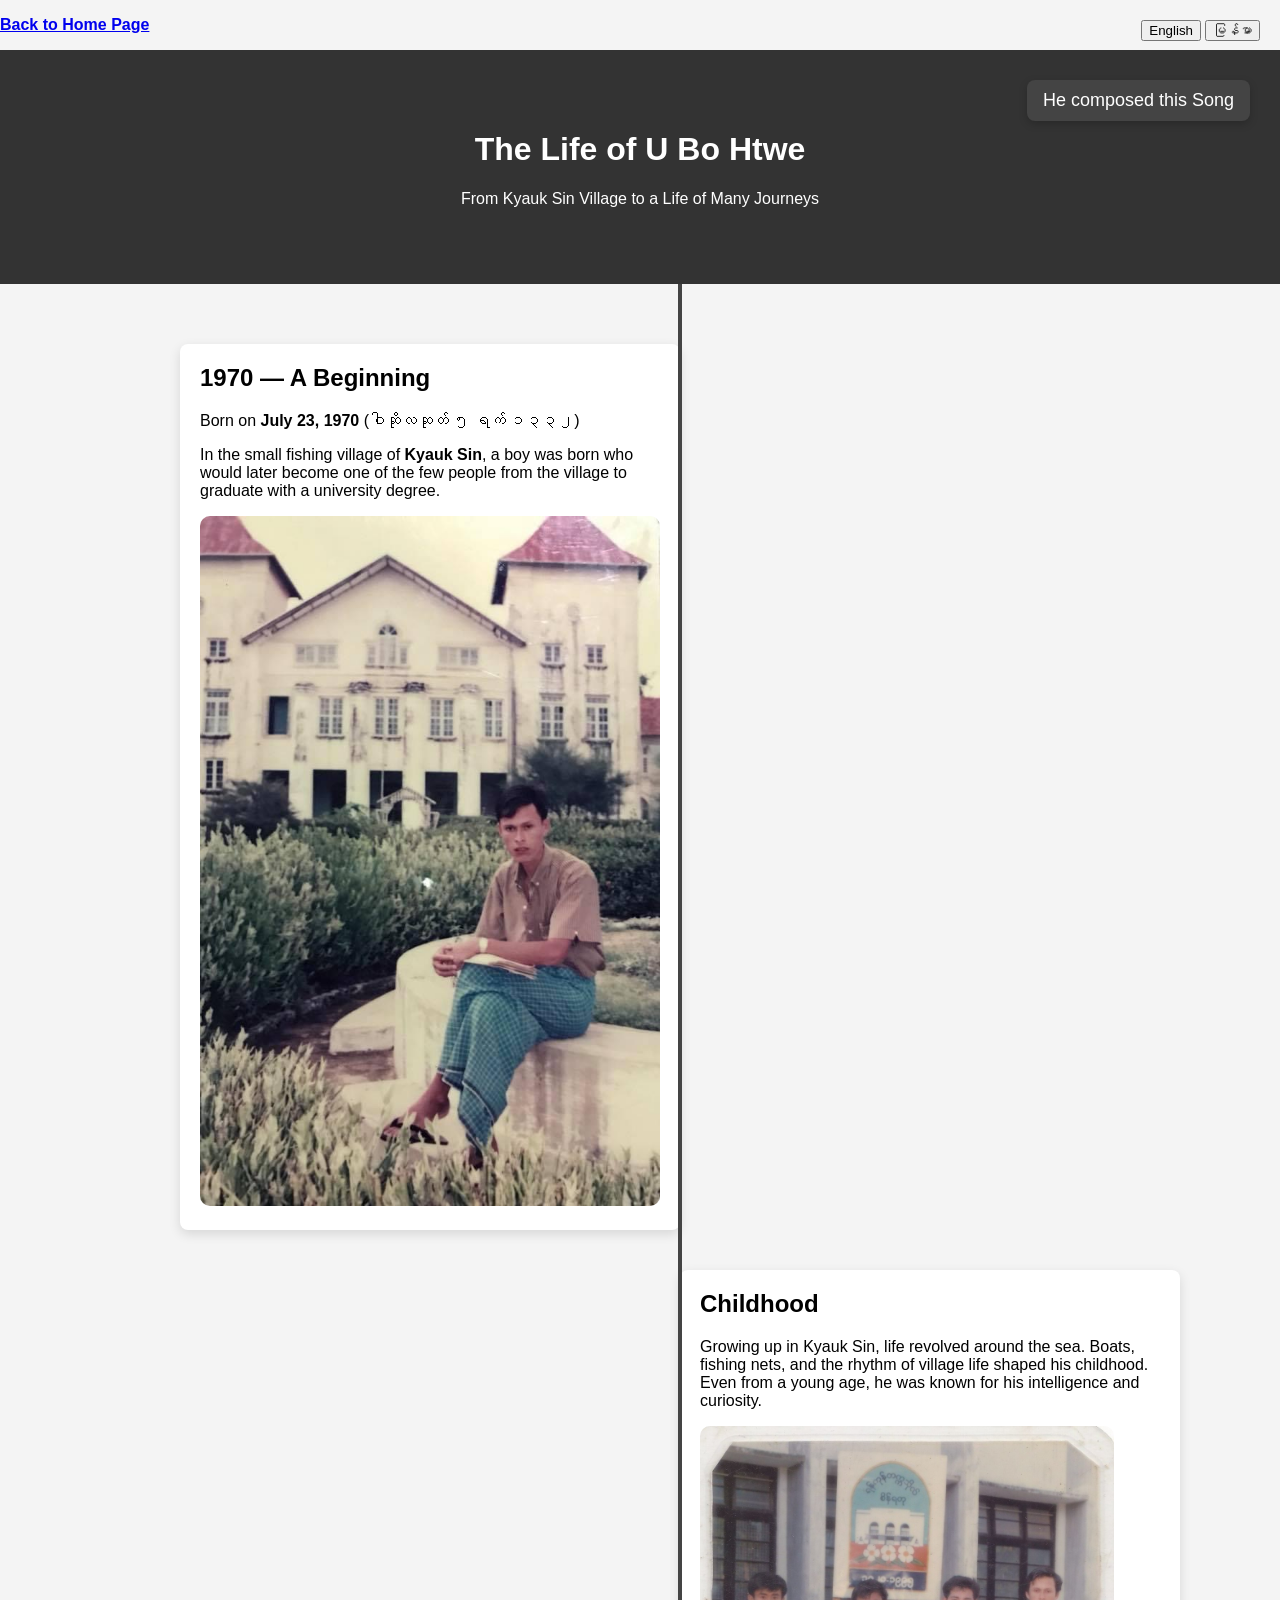
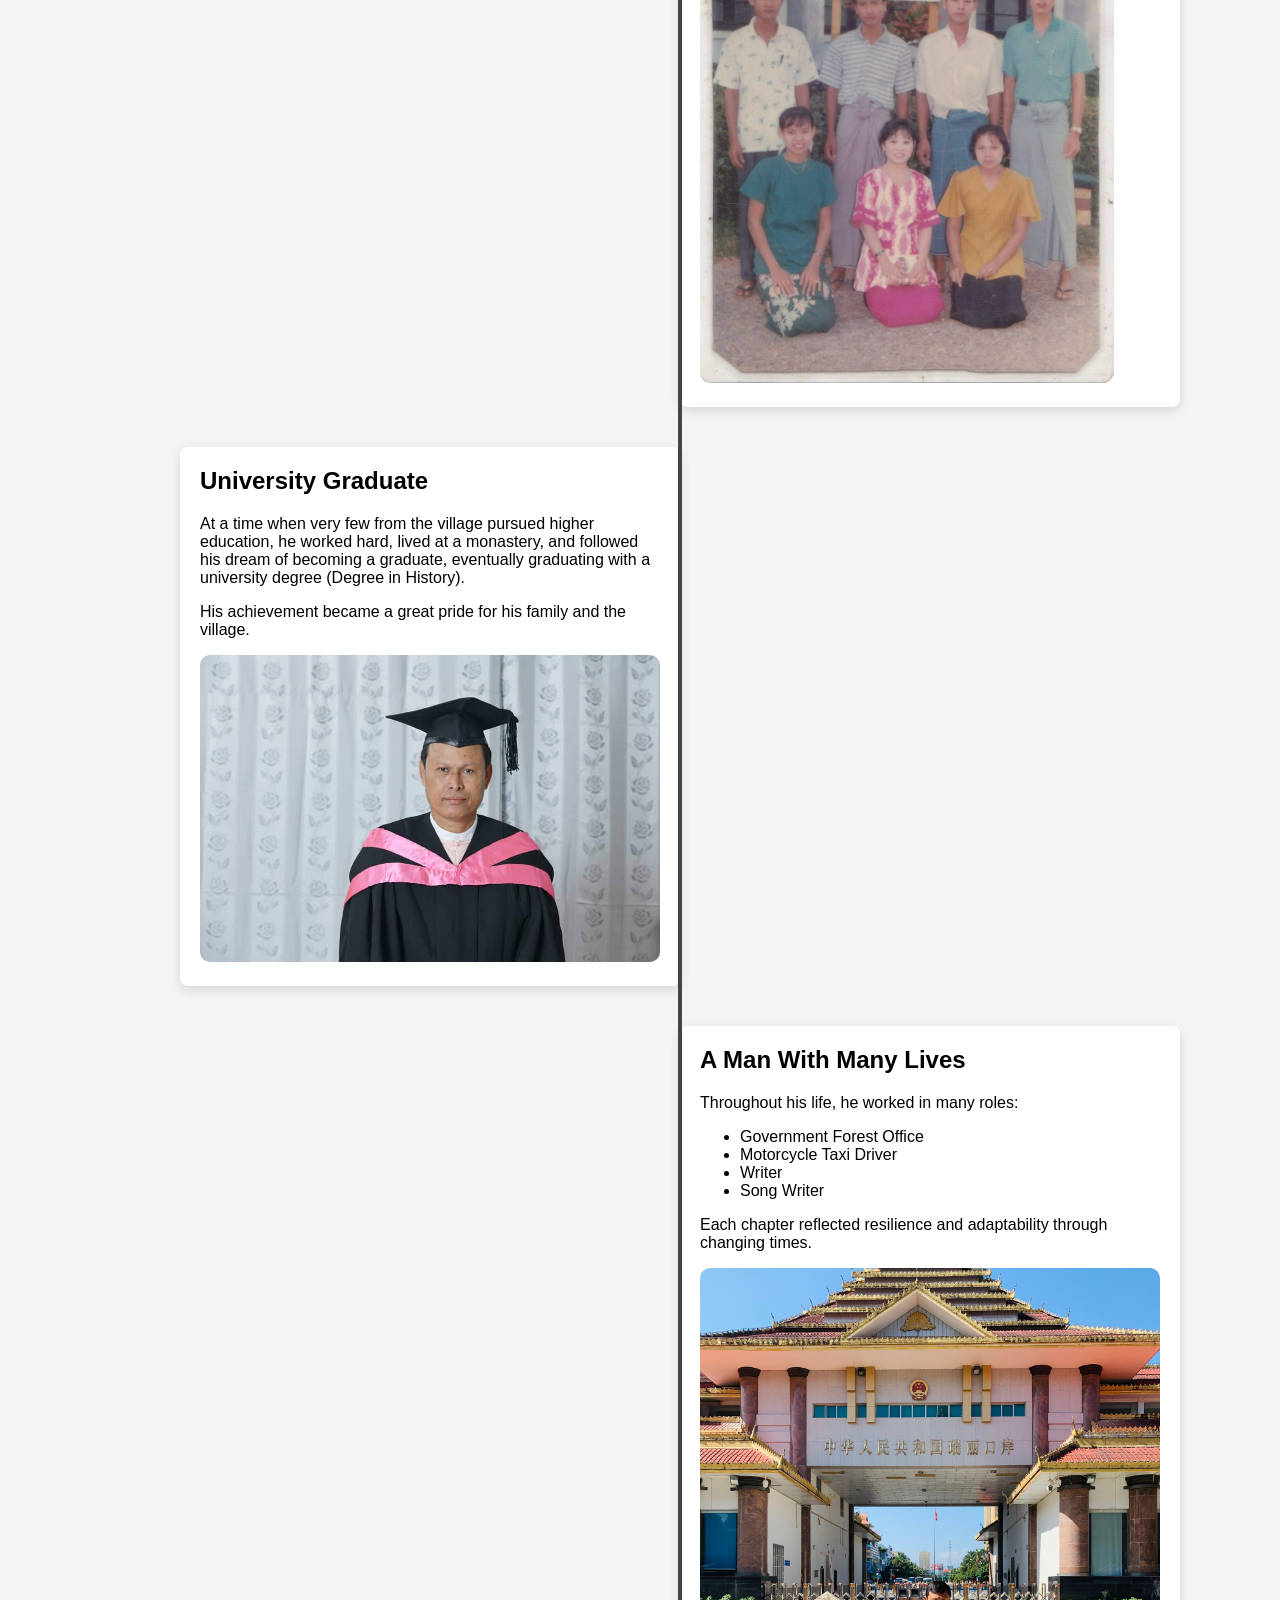
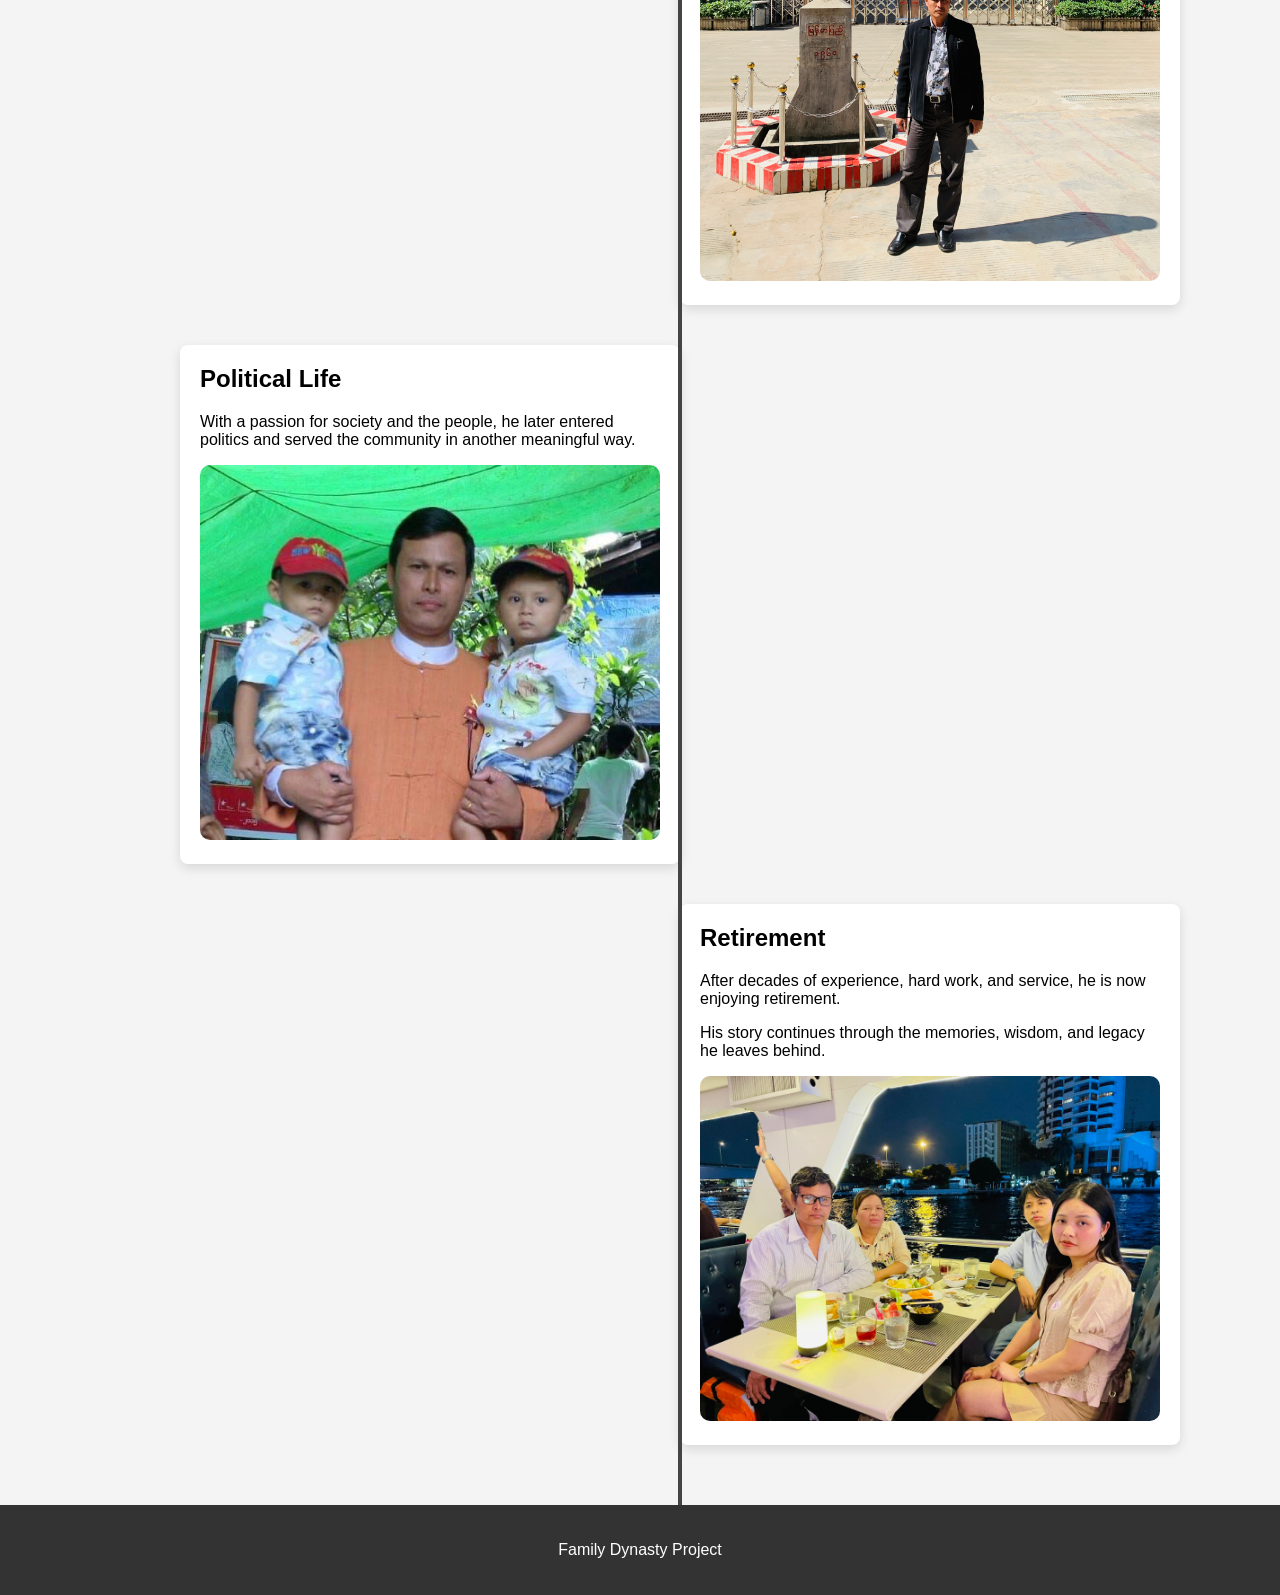
<file: father.html>
<!DOCTYPE html>
<html lang="en">
<head>
    <meta charset="UTF-8">
    <meta name="viewport" content="width=device-width, initial-scale=1.0">
    <title>U Bo Htwe | Life Timeline</title>
    <link rel="stylesheet" href="father.css">
</head>

<body>

<div style="position:fixed; top:20px; right:20px; z-index:1000;">
    <button onclick="setLang('en')">English</button>
    <button onclick="setLang('my')">မြန်မာ</button>
</div>

<p style="display: block;"><b><a href="index.html">Back to Home Page</a></b></p>

<header class="hero">
    <h1>
        <span class="en">The Life of U Bo Htwe</span>
        <span class="my">ဦးဘိုထွေး၏ ဘဝဇာတ်ကြောင်း</span>
    </h1>
    <p>
        <span class="en">From Kyauk Sin Village to a Life of Many Journeys</span>
        <span class="my">ကျောက်ဆင်ရွာမှ စတင်ပြီး ဘဝခရီးများစွာကို ဖြတ်သန်းခဲ့သောသူ</span>
    </p>
</header>

<button id="musicBtn" onclick="toggleMusic()">
    <span class="en">He composed this Song</span>
    <span class="my">ဤသီချင်းကို သူကိုယ်တိုင် ရေးစပ်ခဲ့သည်</span>
</button>

<audio id="bgMusic" loop>
    <source src="Music/Kha Yaung Lan Moh.mp3" type="audio/mpeg">
</audio>

<section class="timeline">

    <div class="container left">
        <div class="content">
            <h2>
                <span class="en">1970 — A Beginning</span>
                <span class="my">၁၉၇၀ — အစပြုခြင်း</span>
            </h2>
            <p>
                <span class="en">Born on <b>July 23, 1970</b> (ဝါဆိုလဆုတ် ၅ ရက် ၁၃၃၂)</span>
                <span class="my">မွေးသက္ကရာဇ် - <b>၁၉၇၀ ခုနှစ်၊ ဇူလိုင်လ ၂၃ ရက်</b> (ဝါဆိုလဆုတ် ၅ ရက် ၁၃၃၂)</span>
            </p>
            <p>
                <span class="en">In the small fishing village of <b>Kyauk Sin</b>, a boy was born who would later become one of the few people from the village to graduate with a university degree.</span>
                <span class="my"><b>ကျောက်ဆင်</b> ဆိုတဲ့ တံငါရွာလေးမှာ မွေးဖွားခဲ့တဲ့ ဒီကလေးငယ်ဟာ နောင်တစ်ချိန်မှာတော့ တစ်ရွာလုံးမှာ လက်ချိုးရေတွက်လို့ရတဲ့ ဘွဲ့ရပညာတတ်တစ်ယောက် ဖြစ်လာခဲ့ပါတယ်။</span>
            </p>
            <img src="Pics/IMG_2730.JPG" alt="U Bo Htwe as a child" style="width: 100%; height: auto; border-radius: 10px;">
        </div>
    </div>

    <div class="container right">
        <div class="content">
            <h2>
                <span class="en">Childhood</span>
                <span class="my">ကလေးဘဝ</span>
            </h2>
            <p>
                <span class="en">Growing up in Kyauk Sin, life revolved around the sea. Boats, fishing nets, and the rhythm of village life shaped his childhood. Even from a young age, he was known for his intelligence and curiosity.</span>
                <span class="my">ကျောက်ဆင်ရွာမှာ ကြီးပြင်းခဲ့ရတဲ့ သူ့ရဲ့ကလေးဘဝဟာ ပင်လယ်ပြင်၊ လှေတွေ၊ ပိုက်ကွန်တွေနဲ့ ကျေးလက်ရွာရဲ့ အငွေ့အသက်တွေကြားမှာပဲ ပုံဖော်ခဲ့တာပါ။ ငယ်စဉ်ကတည်းက သူဟာ ဉာဏ်ရည်ထက်မြက်ပြီး စူးစမ်းလိုစိတ်ရှိသူအဖြစ် လူသိများခဲ့ပါတယ်။</span>
            </p>
            <img src="Pics/IMG_0004.jpg" alt="U Bo Htwe as a child" style="width: 90%; height: auto; border-radius: 10px;">
        </div>
    </div>

    <div class="container left">
        <div class="content">
            <h2>
                <span class="en">University Graduate</span>
                <span class="my">တက္ကသိုလ်ဘွဲ့ရတစ်ဦး</span>
            </h2>
            <p>
                <span class="en">At a time when very few from the village pursued higher education, he worked hard, lived at a monastery, and followed his dream of becoming a graduate, eventually graduating with a university degree (Degree in History).</span>
                <span class="my">အဆင့်မြင့်ပညာသင်ကြားဖို့ ခဲယဉ်းတဲ့ခေတ်ကာလမှာ သူဟာ ဘုန်းတော်ကြီးကျောင်းမှာ နေထိုင်ရင်း ကြိုးစားအားထုတ်ခဲ့ပါတယ်။ နောက်ဆုံးမှာတော့ သူဖြစ်ချင်တဲ့ အိပ်မက်အတိုင်း သမိုင်းအထူးပြုဖြင့် တက္ကသိုလ်ဘွဲ့ကို ရရှိခဲ့ပါတယ်။</span>
            </p>
            <p>
                <span class="en">His achievement became a great pride for his family and the village.</span>
                <span class="my">ဒီအောင်မြင်မှုဟာ သူ့မိသားစုအတွက်သာမက တစ်ရွာလုံးအတွက်ပါ ဂုဏ်ယူစရာ မှတ်တိုင်တစ်ခု ဖြစ်ခဲ့ရပါတယ်။</span>
            </p>
            <img src="Pics/IMG_8069.JPG" alt="U Bo Htwe with his university degree" style="width: 100%; height: auto; border-radius: 10px;">
        </div>
    </div>

    <div class="container right">
        <div class="content">
            <h2>
                <span class="en">A Man With Many Lives</span>
                <span class="my">ဘဝပေါင်းများစွာကို ပိုင်ဆိုင်သူ</span>
            </h2>
            <p>
                <span class="en">Throughout his life, he worked in many roles:</span>
                <span class="my">သူ့ဘဝတစ်လျှောက်မှာ မတူညီတဲ့ လုပ်ငန်းခွင်နယ်ပယ်များစွာမှာ တာဝန်ထမ်းဆောင်ခဲ့ပါတယ် -</span>
            </p>
            <ul>
                <li><span class="en">Government Forest Office</span><span class="my">သစ်တောဦးစီးဌာန ဝန်ထမ်း</span></li>
                <li><span class="en">Motorcycle Taxi Driver</span><span class="my">ကယ်ရီမောင်းသူ</span></li>
                <li><span class="en">Writer</span><span class="my">စာရေးဆရာ</span></li>
                <li><span class="en">Song Writer</span><span class="my">တေးရေးဆရာ</span></li>
            </ul>
            <p>
                <span class="en">Each chapter reflected resilience and adaptability through changing times.</span>
                <span class="my">ဘဝရဲ့ အခန်းကဏ္ဍတိုင်းဟာ ပြောင်းလဲလာတဲ့ ခေတ်စနစ်တွေကြားမှာ ကြံ့ကြံ့ခံနိုင်မှုနဲ့ လိုက်လျောညီထွေရှိမှုတွေကို ထင်ဟပ်စေပါတယ်။</span>
            </p>
            <img src="Pics/IMG_6443.jpg" alt="U Bo Htwe in his later years" style="width: 100%; height: auto; border-radius: 10px;">
        </div>
    </div>

    <div class="container left">
        <div class="content">
            <h2>
                <span class="en">Political Life</span>
                <span class="my">နိုင်ငံရေးဘဝ</span>
            </h2>
            <p>
                <span class="en">With a passion for society and the people, he later entered politics and served the community in another meaningful way.</span>
                <span class="my">လူ့အဖွဲ့အစည်းနဲ့ ပြည်သူလူထုအပေါ် ထားရှိတဲ့ စေတနာကြောင့် နောက်ပိုင်းမှာ နိုင်ငံရေးလောကထဲကို ဝင်ရောက်ခဲ့ပြီး မိမိရပ်ရွာနဲ့ ပတ်ဝန်းကျင်အတွက် အဓိပ္ပာယ်ရှိတဲ့ ဝန်ဆောင်မှုတွေကို ပေးဆပ်ခဲ့ပါတယ်။</span>
            </p>
            <img src="Pics/IMG_2747.JPG" alt="U Bo Htwe in politics" style="width: 100%; height: auto; border-radius: 10px;">
        </div>
    </div>

    <div class="container right">
        <div class="content">
            <h2>
                <span class="en">Retirement</span>
                <span class="my">အနားယူချိန်</span>
            </h2>
            <p>
                <span class="en">After decades of experience, hard work, and service, he is now enjoying retirement.</span>
                <span class="my">ဆယ်စုနှစ်များစွာ အတွေ့အကြုံတွေ၊ ကြိုးစားမှုတွေနဲ့ ပေးဆပ်မှုတွေပြီးနောက်မှာတော့ အခုအခါမှာ အေးအေးချမ်းချမ်း အနားယူနေပြီ ဖြစ်ပါတယ်။</span>
            </p>
            <p>
                <span class="en">His story continues through the memories, wisdom, and legacy he leaves behind.</span>
                <span class="my">သူ့ရဲ့ ဘဝဇာတ်ကြောင်းဟာ သူချန်ရစ်ခဲ့တဲ့ အမှတ်တရတွေ၊ အသိပညာဗဟုသုတတွေနဲ့ အမွေအနှစ်တွေကတစ်ဆင့် ဆက်လက်ရှင်သန်နေဦးမှာပါ။</span>
            </p>
            <img src="Pics/1f38b6c74c8e0b0c4ea67178cab47a54.jpeg" alt="U Bo Htwe in retirement" style="width: 100%; height: auto; border-radius: 10px;">
        </div>
    </div>

</section>

<footer>
    <p>Family Dynasty Project</p>
</footer>

<script>
    let music = document.getElementById("bgMusic");
    let btn = document.getElementById("musicBtn");

    function toggleMusic() {
        if (music.paused) {
            music.play();
            btn.innerHTML = "🔇 Stop Music";
        } else {
            music.pause();
            btn.innerHTML = "🎵 Play Music";
        }
    }

    function setLang(lang) {
        const en = document.querySelectorAll(".en");
        const my = document.querySelectorAll(".my");

        if (lang === "my") {
            en.forEach(e => e.style.display = "none");
            my.forEach(e => e.style.display = "inline");
        } else {
            en.forEach(e => e.style.display = "inline");
            my.forEach(e => e.style.display = "none");
        }
    }

    // Set default language
    setLang("en");

    const timelineItems = document.querySelectorAll(".container");
    const observer = new IntersectionObserver((entries) => {
        entries.forEach(entry => {
            if (entry.isIntersecting) {
                entry.target.classList.add("show");
            }
        });
    }, { threshold: 0.2 });

    timelineItems.forEach(item => {
        observer.observe(item);
    });
</script>

</body>
</html>
</file>
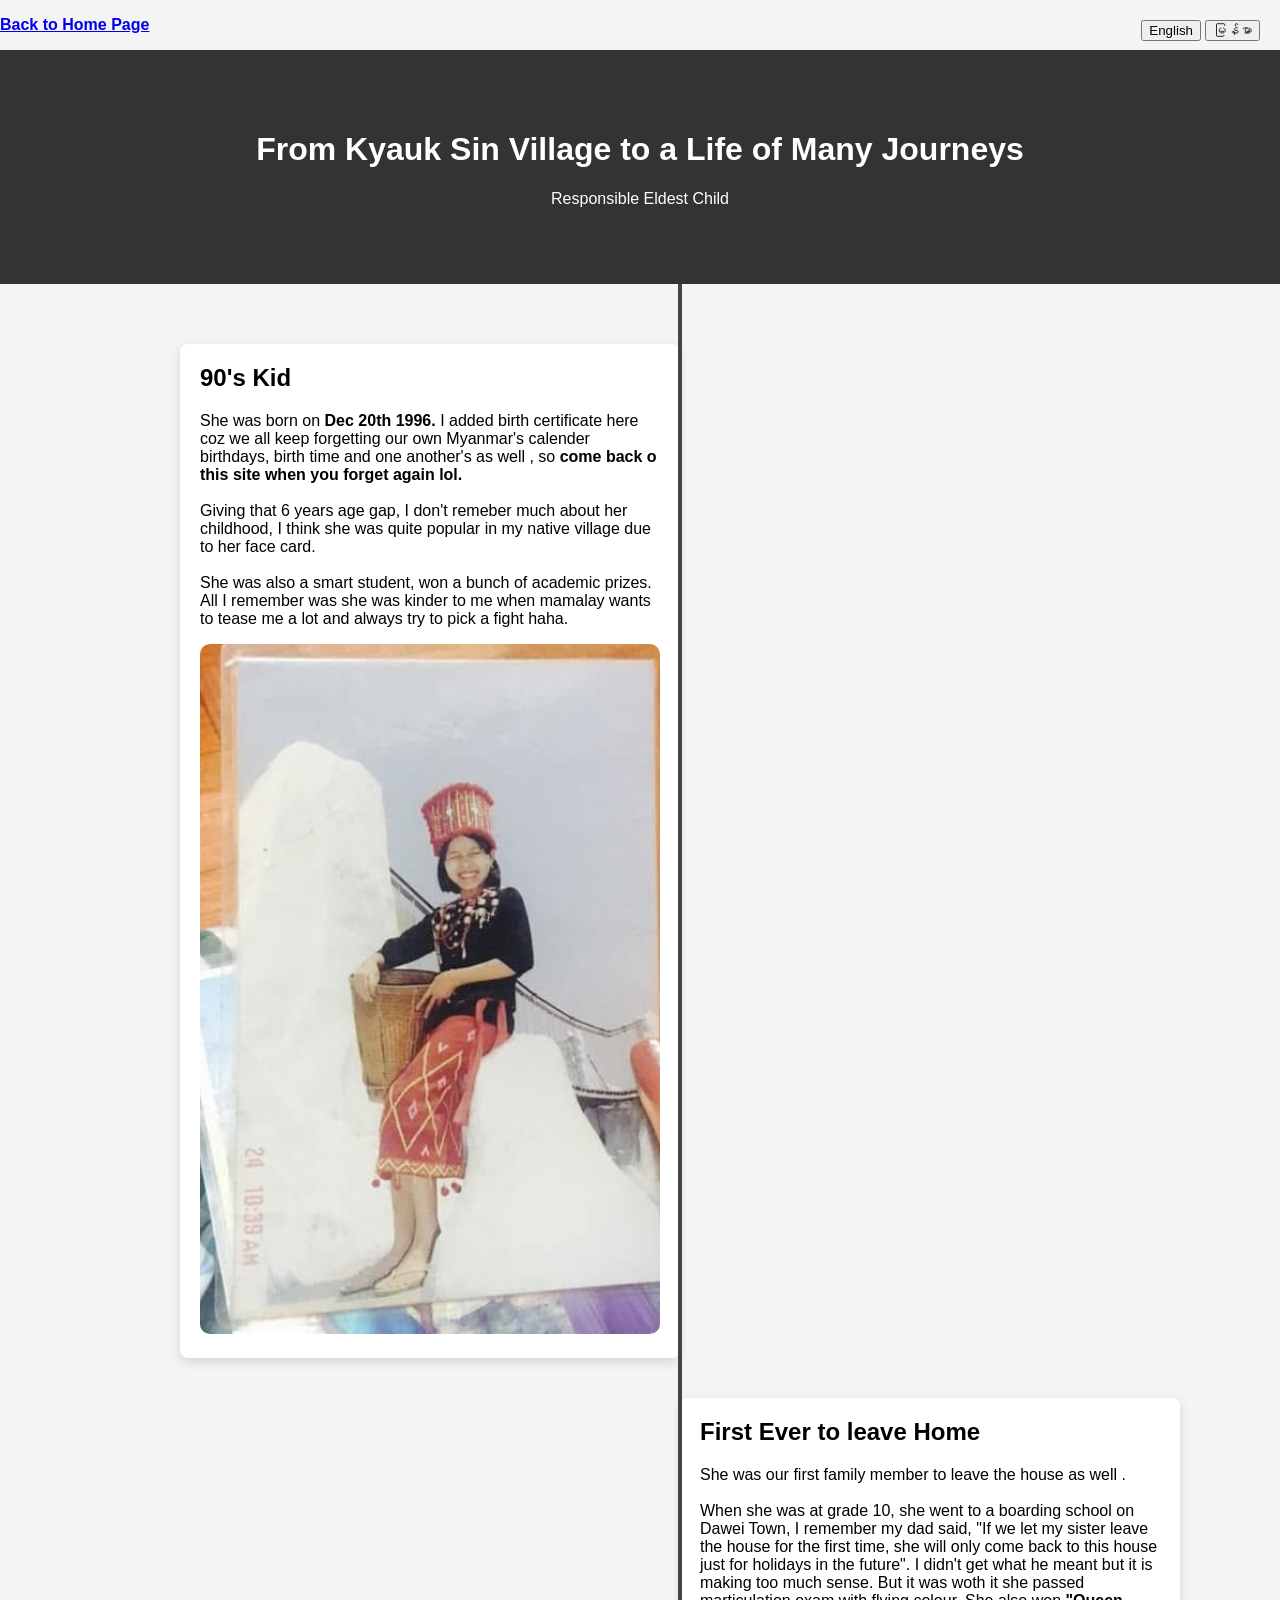
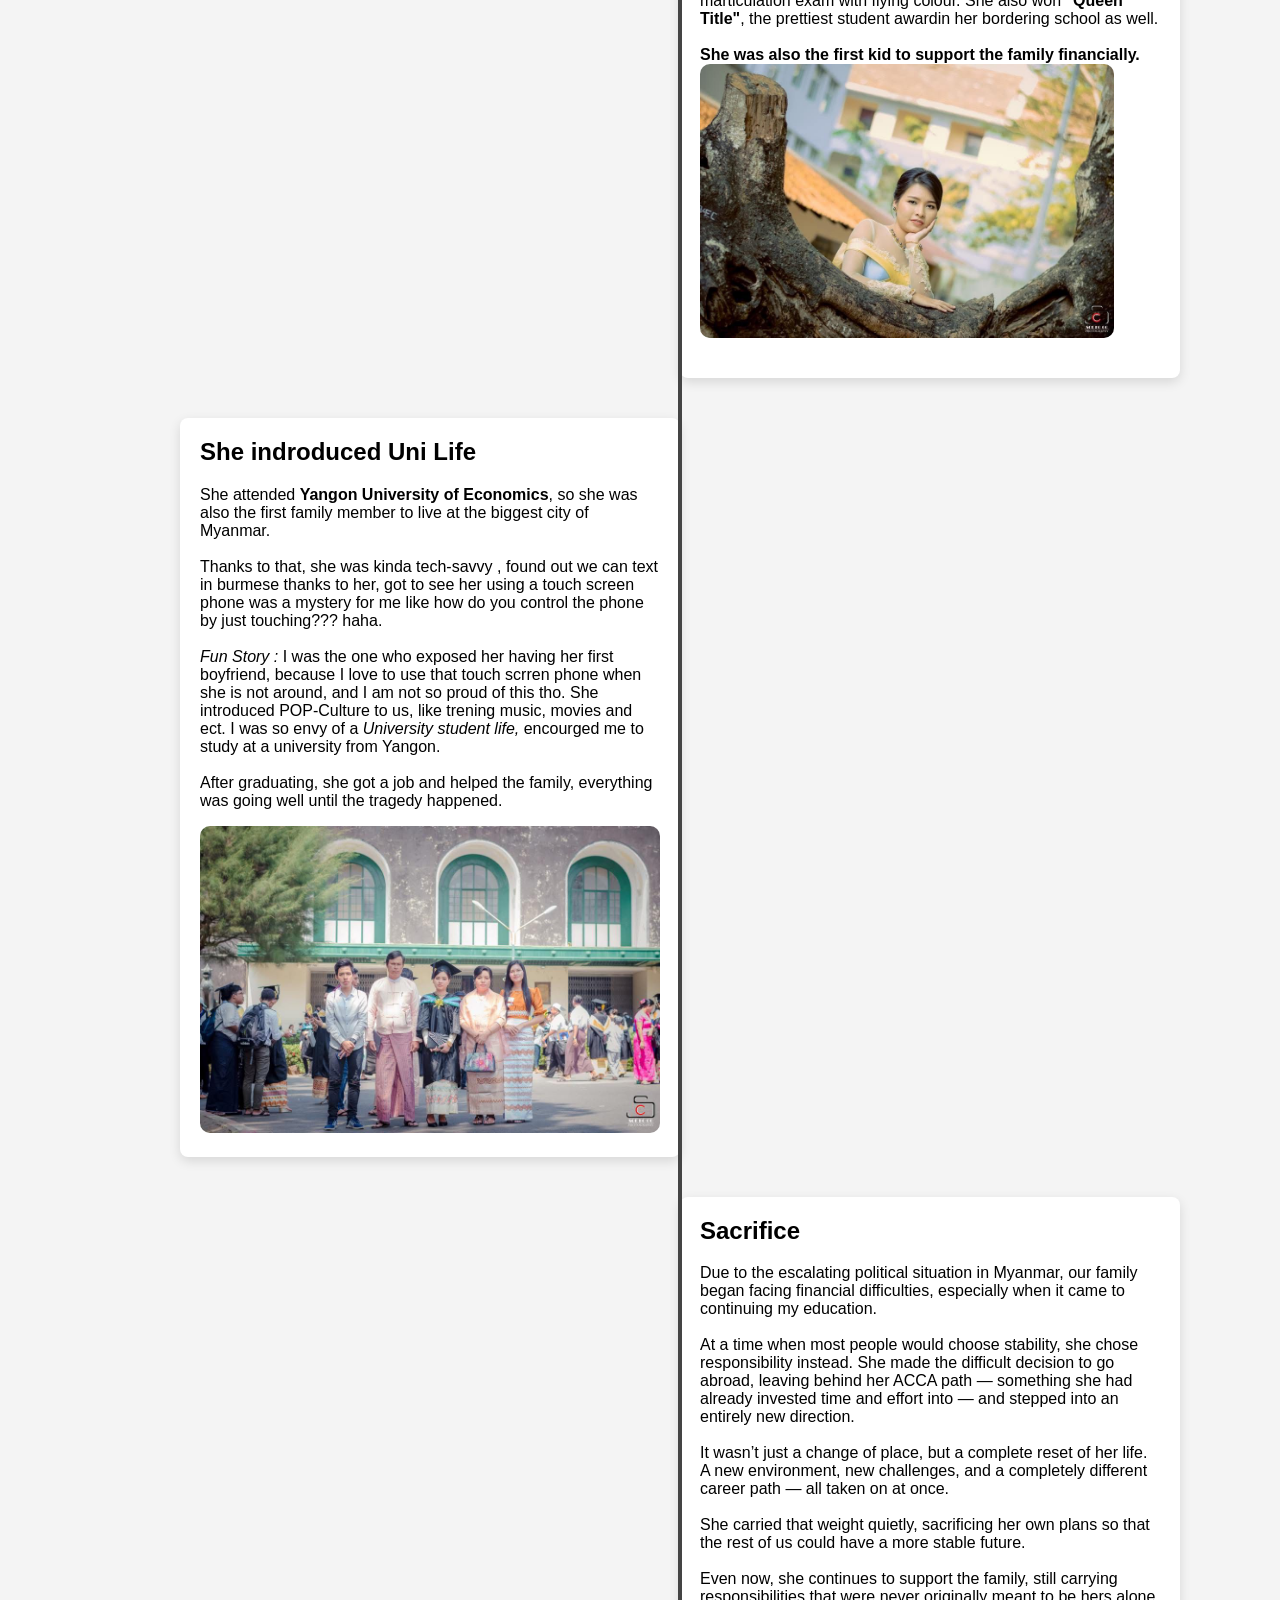
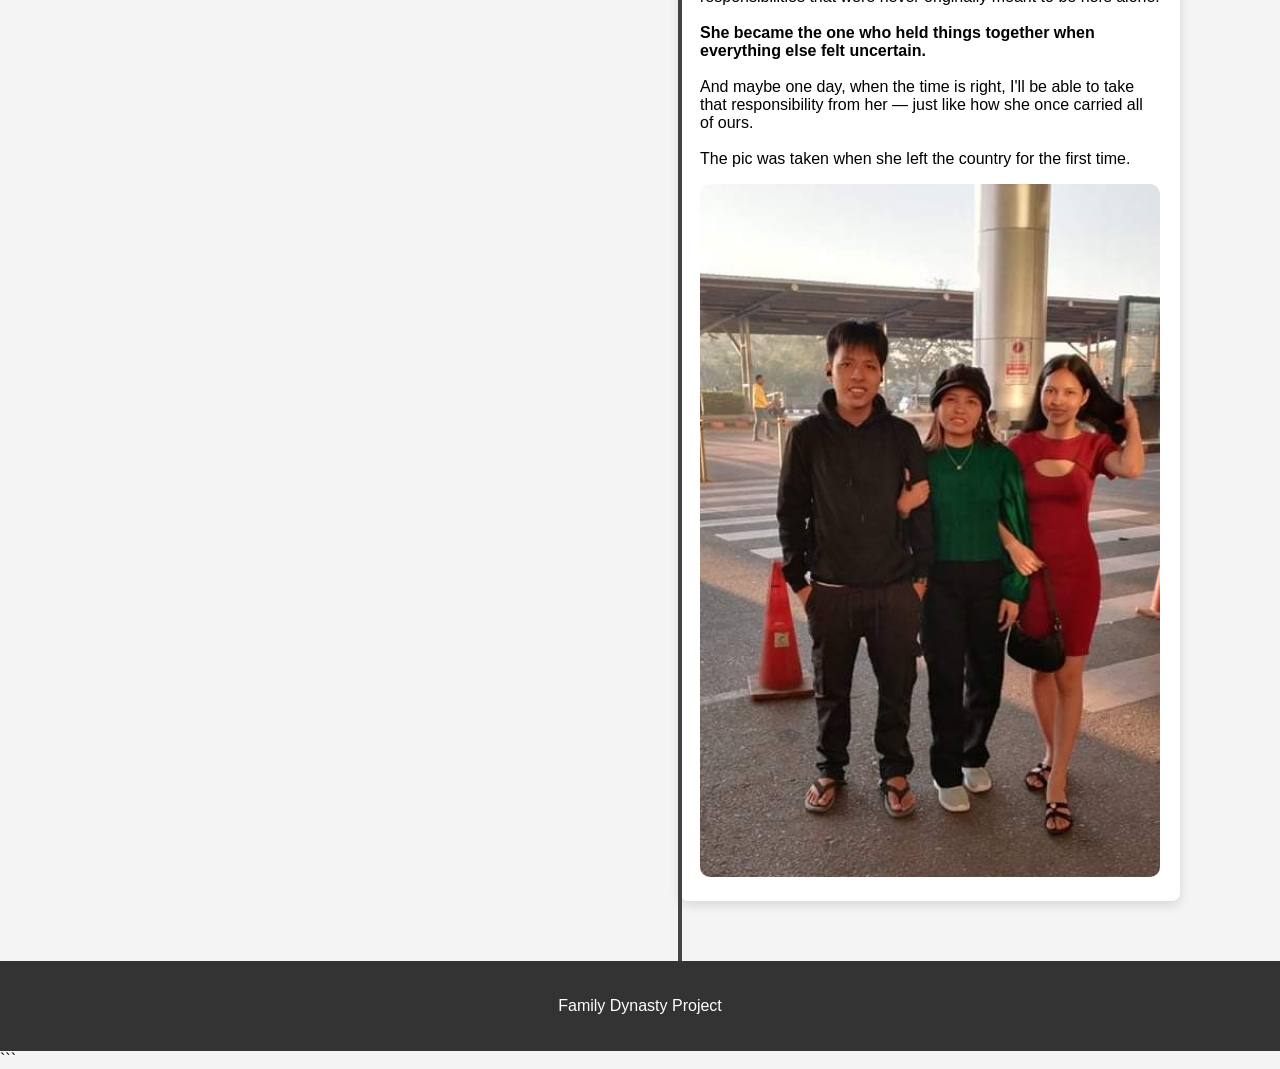
<file: magyi.html>
<!DOCTYPE html>
<html lang="en">
<head>
<meta charset="UTF-8">
<meta name="viewport" content="width=device-width, initial-scale=1.0">

<title>Ma Ma Gyi | Life Timeline Journey Continues...</title>

<link rel="stylesheet" href="father.css">

</head>

<body>

<!-- Language Switch -->
<div style="position:fixed; top:20px; right:20px; z-index:1000;">
<button onclick="setLang('en')">English</button>
<button onclick="setLang('my')">မြန်မာ</button>
</div>

<p><b><a href="index.html">Back to Home Page</a></b></p>

<header class="hero">

<h1>
<span class="en">From Kyauk Sin Village to a Life of Many Journeys</span>
<span class="my">ကျောက်ဆင်ရွာမှ စတင်ပြီး ဘဝခရီးများစွာကို ဖြတ်သန်းခဲ့သောသူ</span>
</h1>

<p>
<span class="en">Responsible Eldest Child</span>
<span class="my">တာဝန်သိတဲ့ သမီးကြီး</span>
</p>

</header>




<section class="timeline">

<!-- Birth -->

<div class="container left">
<div class="content">

<h2>
<span class="en">90's Kid</span>
<span class="my">၁၉၆၀ ခုနှစ်များ — စတင်မှု</span>
</h2>

<p>
<span class="en">
She was born on <b>Dec 20th 1996.</b>  I added birth certificate here coz we all keep forgetting our own Myanmar's calender birthdays, birth time
and one another's as well , so <b>come back o this site when you forget again lol.</b><br><br> Giving that 6 years age gap, I don't remeber much about her childhood,
 I think she was quite popular in my native village due to her face card.<br><br> She was also a smart student, won a bunch of academic prizes. 
 All I remember was she was kinder to me when mamalay wants to tease me a lot and always try to pick a fight haha.
</span>

<span class="my">
၉၀ ခုနှစ် ေနှာင်းပိုင်းဖွါး၊ တာဝန်သိတတ်တဲ့ သမီးကြီး
မမကြီးကို ၁၉၉၆ ခုနှစ်၊ ဒီဇင်ဘာလ ၂၀ ရက်နေ့မှာ မွေးဖွားခဲ့ပါတယ်။ ကျွန်တော်တို့ မိသားစုက ကိုယ့်ရဲ့ မြန်မာမွေးသက္ကရာဇ်တွေ၊ မွေးချိန်တွေကို ခဏခဏ မေ့တတ်ကြလွန်းလို့ မှတ်ရလွယ်အောင် မွေးစာရင်းကိုပါ ဒီမှာ တစ်ခါတည်း ထည့်ပေးထားတယ်နော်။ နောက်ခါ မေ့သွားရင် ဒီ site ထဲ ပြန်လာကြည့်ဦးxD။
<br><br>
ကျွန်တော်နဲ့ သူနဲ့က ၆ နှစ်လောက် ကွာတာဆိုတော့ သူ့ရဲ့ ကလေးဘဝကို  ကျွန်တော် အတိအကျ သိပ်တော့ မမှတ်မိတော့ဘူး။ ဒါပေမဲ့ ကျွန်တော်တို့ ရွာမှာတော့ သူဟာ သူ့ရဲ့ face card ကြောင့် အတော်လေး နာမည်ကြီးခဲ့တယ်လို့ ထင်တာပဲ။
<br><br>

သူဟာ စာလည်း အရမ်းတော်တဲ့ ကျောင်းသူတစ်ယောက်ဖြစ်ပြီး ဆုတွေ အများကြီးလည်း ရခဲ့ဖူးတယ်။ ကျွန်တော် မှတ်မိတာတစ်ခုကတော့... မမလေးက ကျွန်တော့်ကို အမြဲစစနောက်နောက်နဲ့ ရန်ခဏခဏ စပြီးဆော့တတ်ပေမဲ့ မမကြီးကတော့ ကျွန်တော့်အပေါ် အမြဲ ကြင်ကြင်နာနာ ရှိတတ်တာပါပဲ။ အဲ့အရွယ်လောက်မှာ သူကအပျိုပေါက် ဖြစ်နေတာလည်းပါမယ် ထင်တယ်။
</p>

<img src="Pics/WhatsApp Image 2026-03-18 at 9.56.24 AM.jpeg" style="width:100%; border-radius:10px;">

</div>
</div>


<!-- Childhood -->

<div class="container right">
<div class="content">

<h2>
<span class="en">First Ever to leave Home</span>
<span class="my">ပထမဆုံး အိမ်ခွဲထွက်ခဲ့သူ</span>
</h2>

<p>
<span class="en">
She was our first family member to leave the house as well .
<br><br>When she was at grade 10, she went to a boarding school on Dawei Town, I remember my dad said, "If we let my sister leave the house for the first time, she will only come back to this house just for holidays in the future". I didn't get what he meant but it is making too much sense. But it was woth it she passed marticulation exam with flying colour. She also won
 <b>"Queen Title"</b>, the prettiest student awardin her bordering school as well.
<br><br> <b>She was also the first kid to support the family financially.</b>
</span>

<span class="my">
သူဟာ ကျွန်တော်တို့ မိသားစုထဲမှာ ပညာရေးအတွက် အိမ်ကနေ ပထမဆုံး စတင်ခွဲထွက်ခဲ့တဲ့သူလည်း ဖြစ်ပါတယ်။

သူ (၁၀) တန်းရောက်တော့ ထားဝယ်မြို့က ဘော်ဒါဆောင်မှာ သွားတက်ခဲ့ရတယ်။ အဲဒီတုန်းက အဖေပြောခဲ့တဲ့ စကားတစ်ခွန်းကို ကျွန်တော် မှတ်မိနေတုန်းပဲ။ အဖေက "သမီးကြီးကို အခုလို အိမ်ကနေ ပထမဆုံး ထွက်ခွင့်ပေးလိုက်ရင်၊ နောက်ဆိုရင် သူဟာ ဒီအိမ်ကို အားလပ်ရက်တွေမှာ ခဏပြန်လာလည်တဲ့ ဧည့်သည်လိုပဲ ဖြစ်တော့မှာ" တဲ့။ အဲဒီတုန်းကတော့ အဖေ ဘာကို ဆိုလိုမှန်း ကျွန်တော် သိပ်နားမလည်ခဲ့ပေမဲ့ အခုပြန်စဉ်းစားကြည့်တော့မှ အဖေ့စကားက တကယ်ကို မှန်ကန်လွန်းနေခဲ့တာပါ။
<br><br>
ဒါပေမဲ့ ဒီလိုခွဲခွာခဲ့ရတာဟာ တကယ်ကို တန်ဖိုးရှိခဲ့ပါတယ်။ မမကြီးဟာ တက္ကသိုလ်ဝင်တန်းကို ဂုဏ်ထူးနဲ့ ထူးထူးချွန်ချွန် အောင်မြင်ခဲ့သလို၊ သူတက်ခဲ့တဲ့ ဘော်ဒါဆောင်မှာလည်း အလှဆုံးကျောင်းသူဆု ဖြစ်တဲ့ "Queen Title" ကို ဆွတ်ခူးနိုင်ခဲ့ပါသေးတယ်။

အရေးကြီးဆုံး အချက်ကတော့... <b>သူဟာ မိသားစုကို ငွေကြေးအရ ပထမဦးဆုံး စတင်ထောက်ပံ့ပေးခဲ့တဲ့ သားသမီးလည်း ဖြစ်ပါတယ်။</b>

Forgive me for not having better picture at that timexD
<br><br>
</span>
<img src="Pics/WhatsApp Image 2026-03-17 at 2.35.51 PM.jpeg" style="width:90%; border-radius:10px;">

</div>
</div>




<div class="container left">
<div class="content">

<h2>
<span class="en">She indroduced Uni Life</span>
<span class="my">တက္ကသိုလ်ကျောင်းသားဆိုတာ ဒါမျိုးလား</span>
</h2>

<p>
<span class="en">
She attended <b>Yangon University of Economics</b>, so she was also the first family member to live at the biggest city 
of Myanmar.<br><br> Thanks to that, she was kinda tech-savvy , found out we can text in burmese thanks to her, got to see her using a touch screen phone 
was a mystery for me like how do you control the phone by just touching??? haha. <br><br>
<i>Fun Story :</i> I was the one who exposed her having her first boyfriend, because 
I love to use that touch scrren phone when she is not around, and I am not so proud of this tho. She introduced POP-Culture to us, like trening music, movies and
ect. I was so envy of a <i>University student life,</i> encourged me to study at a university from Yangon. 

<br><br>After graduating, she got a job and
helped the family, everything was going well until the tragedy happened.
</span>

<p>
    <span class="my">မမကြီးက <b>ရန်ကုန်စီးပွားရေးတက္ကသိုလ်</b>တက်ခဲ့တာဆိုတော့ ကျွန်တော်တို့ အိမ်မှာ ရန်ကုန်လို မြို့ကြီးပြကြီးမှာ ပထမဆုံး သွားနေဖူးတဲ့သူပေါ့။</span>
</p>

<p>
    <span class="my">အဲဒီမှာ နေခဲ့တာကြောင့်လည်း သူက နည်းပညာပိုင်းဆို (အဲ့အချိန်တုန်းက) ကျွန်တော်တို့ထက် ပိုသိတယ်လေ။ မမကြီးကြောင့်ပဲ ဖုန်းထဲမှာ မြန်မာလို စာရိုက်ပြီး sms ပို့ လို့ရမှန်း သိခဲ့တာ။ အဲဒီတုန်းက သူ Touch Screen ဖုန်း သုံးနေတာကို ကြည့်ပြီး ကျွန်တော့်မှာ အံ့ဩလိုက်တာဆိုတာ... "လက်နဲ့ တို့ရုံလေးနဲ့ ဖုန်းကို ဘယ်လိုများ သုံးနေတာလဲ" ဆိုပြီး တကယ့် ပဟေဠိကြီး ဖြစ်နေခဲ့တာ haha။</span>
</p>

<p>
    <span class="my"><b>တကယ့် ဟာသဇာတ်လမ်းလေး တစ်ခုရှိသေးတယ်...</b> မမကြီးမှာ ပထမဆုံး ရည်းစားရှိနေတာကို ကျွန်တော်ကပဲ လူမိအောင် လုပ်လိုက်တာ။ ဘာလို့လဲဆိုတော့ သူ မရှိတဲ့အချိန် သူအမြတ်တနိုး သုံးတဲ့ Touch Screen ဖုန်းလေးကို ကျွန်တော်က ခိုးကိုင်ချင်တာကိုး။ ခိုးသုံးရင်းနဲ့ တွေ့တာပဲ။ အခု ပြန်စဉ်းစားကြည့်ရင်တော့ ဒါမျိုးလုပ်ခဲ့တာ သိပ်တော့ ဂုဏ်ယူစရာ မကောင်းပါဘူးလေ။ သူ့နေရာမှာ ကိုယ်သာဆို တော်တော်စိတ်ဆိုးမှာ၊  မမကြီးက ကျွန်တော်တို့ဆီကို Pop-Culture တွေ၊ ခေတ်စားနေတဲ့ သီချင်းတွေနဲ့ ရုပ်ရှင်တွေကို စပြီး သယ်လာပေးခဲ့တာပါ။ သူ့ရဲ့ တက္ကသိုလ်ကျောင်းသားဘဝကို ကြည့်ပြီး ကျွန်တော် တော်တော်လေး အားကျခဲ့တာ။ 
        ဒါကြောင့်လည်း ကျွန်တော့်ကို ရန်ကုန်က တက္ကသိုလ်တစ်ခုမှာ ကျောင်းတက်နိုင်အောင် ကြိုးစားဖို့ တွန်းအားဖြစ်စေခဲ့တာပေါ့။</span>
</p>

<p>
    <span class="my">ဘွဲ့ရပြီးတဲ့နောက်မှာတော့ မမကြီး အလုပ်ရသွားပြီး မိသားစုကိုလည်း တစိုက်မတ်မတ် ပြန်ထောက်ပံ့ခဲ့တယ်။ အရာရာက အဆင်ပြေပြေနဲ့ ရှေ့ဆက်နေတုန်းမှာပဲ... မမျှော်လင့်ထားတဲ့ ဝမ်းနည်းစရာ အဖြစ်အပျက်ကြီးနဲ့ ကြုံခဲ့ရတာပါပဲ။</span>
</p>

<img src="Pics/WhatsApp Image 2026-03-17 at 2.35.52 PM.jpeg" style="width:100%; border-radius:10px;">

</div>
</div>

<div class="container right">
<div class="content">

<h2>
<span class="en">Sacrifice</span>
<span class="my">တာဝန်သိတဲ့ သမီးကြီး</span>
</h2>

<div class="en">

<p>
Due to the escalating political situation in Myanmar, our family began facing financial difficulties, especially when it came to continuing my education.
<br><br>
At a time when most people would choose stability, she chose responsibility instead. She made the difficult decision to go abroad, leaving behind her ACCA path — something she had already invested time and effort into — and stepped into an entirely new direction.
<br><br>
It wasn’t just a change of place, but a complete reset of her life. A new environment, new challenges, and a completely different career path — all taken on at once.
<br><br>
She carried that weight quietly, sacrificing her own plans so that the rest of us could have a more stable future.
<br><br>
Even now, she continues to support the family, still carrying responsibilities that were never originally meant to be hers alone.
<br><br>
<b>She became the one who held things together when everything else felt uncertain.</b>
<br><br>
And maybe one day, when the time is right,  
I'll be able to take that responsibility from her —  
just like how she once carried all of ours.
<br><br>
The pic was taken when she left the country for the first time.
</p>


</div>


<p>
<span class="my">မြန်မာနိုင်ငံရဲ့ နိုင်ငံရေး အခြေအနေတွေ ဆိုးရွားလာတာနဲ့အမျှ ကျွန်တော်တို့ မိသားစုလည်း စီးပွားရေး အကျပ်အတည်းတွေနဲ့ စပြီး ကြုံလာရတယ်။ အထူးသဖြင့် ကျွန်တော့်ရဲ့ ပညာရေးကို ဆက်ပြီး ထောက်ပံ့ပေးဖို့ အခက်အခဲတွေ ရှိလာခဲ့တာပေါ့။</span>
</p>

<p>
<span class="my">အများစုက ကိုယ့်ဘဝ တည်ငြိမ်ဖို့ကိုပဲ ရွေးချယ်ကြမယ့် အချိန်မျိုးမှာ မမကြီးကတော့ တာဝန်သိတတ်မှုကိုပဲ ရွေးချယ်ခဲ့ပါတယ်။ သူ အချိန်ပေး၊ ကြိုးစားအားထုတ်ထားခဲ့တဲ့ <b>ACCA</b> လမ်းကြောင်းကိုပါ စွန့်လွှတ်ပြီး နိုင်ငံခြားထွက်ဖို့ ခက်ခဲတဲ့ ဆုံးဖြတ်ချက်ကို ချခဲ့တယ်။ ဒါဟာ သူ့အတွက်တော့ လုံးဝကို လမ်းကြောင်းသစ် တစ်ခုဆီကို ခြေလှမ်းပြင်လိုက်တာပါပဲ။</span>
</p>

<p>
<span class="my">ဒါဟာ နေရာဒေသ ပြောင်းလဲသွားတာရုံတင် မဟုတ်ဘဲ သူ့ဘဝတစ်ခုလုံးကို <b>Reset</b> ချလိုက်ရသလိုပါပဲ။ ပတ်ဝန်းကျင်အသစ်၊ စိန်ခေါ်မှုအသစ်တွေနဲ့ လုံးဝ မတူညီတဲ့ အသက်မွေးဝမ်းကျောင်း လမ်းကြောင်းကို တစ်ပြိုင်နက်တည်းမှာပဲ သူ ရင်ဆိုင်ခဲ့ရတယ်။</span>
</p>

<p>
<span class="my">ကျွန်တော်တို့အားလုံးရဲ့ အနာဂတ် တည်ငြိမ်ဖို့အတွက် မမကြီးက သူ့ရဲ့ ကိုယ်ပိုင်အိပ်မက်တွေကို စတေးပြီး ဒီဝန်ထုပ်ဝန်ပိုးတွေကို အသံတိတ် ထမ်းပိုးပေးခဲ့တာပါ။</span>
</p>

<p>
<span class="my">အခုအချိန်အထိလည်း မမကြီးဟာ မိသားစုကို တစိုက်မတ်မတ် ထောက်ပံ့ပေးနေတုန်းပါပဲ။ တကယ်တော့ ဒါတွေဟာ သူတစ်ယောက်တည်း ထမ်းထားရမယ့် တာဝန်တွေ မဟုတ်ပါဘူး။ အရာရာက မရေမရာ ဖြစ်နေတဲ့ အချိန်မျိုးမှာ သူဟာ ကျွန်တော်တို့ မိသားစုကို အားလုံး စုစုစည်းစည်းရှိအောင် ဆုပ်ကိုင်ထားပေးတဲ့သူ ဖြစ်လာခဲ့တယ်။</span>
</p>

<p>
<span class="my">တစ်နေ့နေ့ တစ်ချိန်ချိန်မှာပေါ့... အချိန်တန်လို့ အခြေအနေတွေ ပေးလာခဲ့ရင် မမကြီး တစ်ယောက်တည်း ထမ်းထားရတဲ့ ဒီတာဝန်တွေကို ကျွန်တော် ပြန်ပြီး ဝေမျှယူပေးချင်ပါတယ်။ သူ ကျွန်တော်တို့အားလုံးအတွက် ထမ်းပိုးပေးခဲ့သလိုမျိုးပေါ့။</span>
</p>

<p>
<span class="my">ဒီပုံလေးကတော့ မမကြီး ပထမဆုံးအကြိမ် ပြည်ပကို ထွက်ခွာသွားတုန်းက ရိုက်ထားတဲ့ ပုံလေးပါ။</span>
</p>
<img src="Pics/IMG_2288.JPG" style="width:100%; border-radius:10px;">

</div>
</div>




</section>


<footer>

<p>
<span class="en">Family Dynasty Project</span>
<span class="my">Family Dynasty Project</span>
</p>

</footer>


<script>






function setLang(lang){

const en = document.querySelectorAll(".en");
const my = document.querySelectorAll(".my");

if(lang==="my"){
en.forEach(e=>e.style.display="none");
my.forEach(e=>e.style.display="inline");
}
else{
en.forEach(e=>e.style.display="inline");
my.forEach(e=>e.style.display="none");
}

}

setLang("en");


const timelineItems = document.querySelectorAll(".container");

const observer = new IntersectionObserver((entries)=>{

entries.forEach(entry=>{

if(entry.isIntersecting){
entry.target.classList.add("show");
}

});

},{threshold:0.2});

timelineItems.forEach(item=>{
observer.observe(item);
});

</script>

</body>
</html>
```
</file>
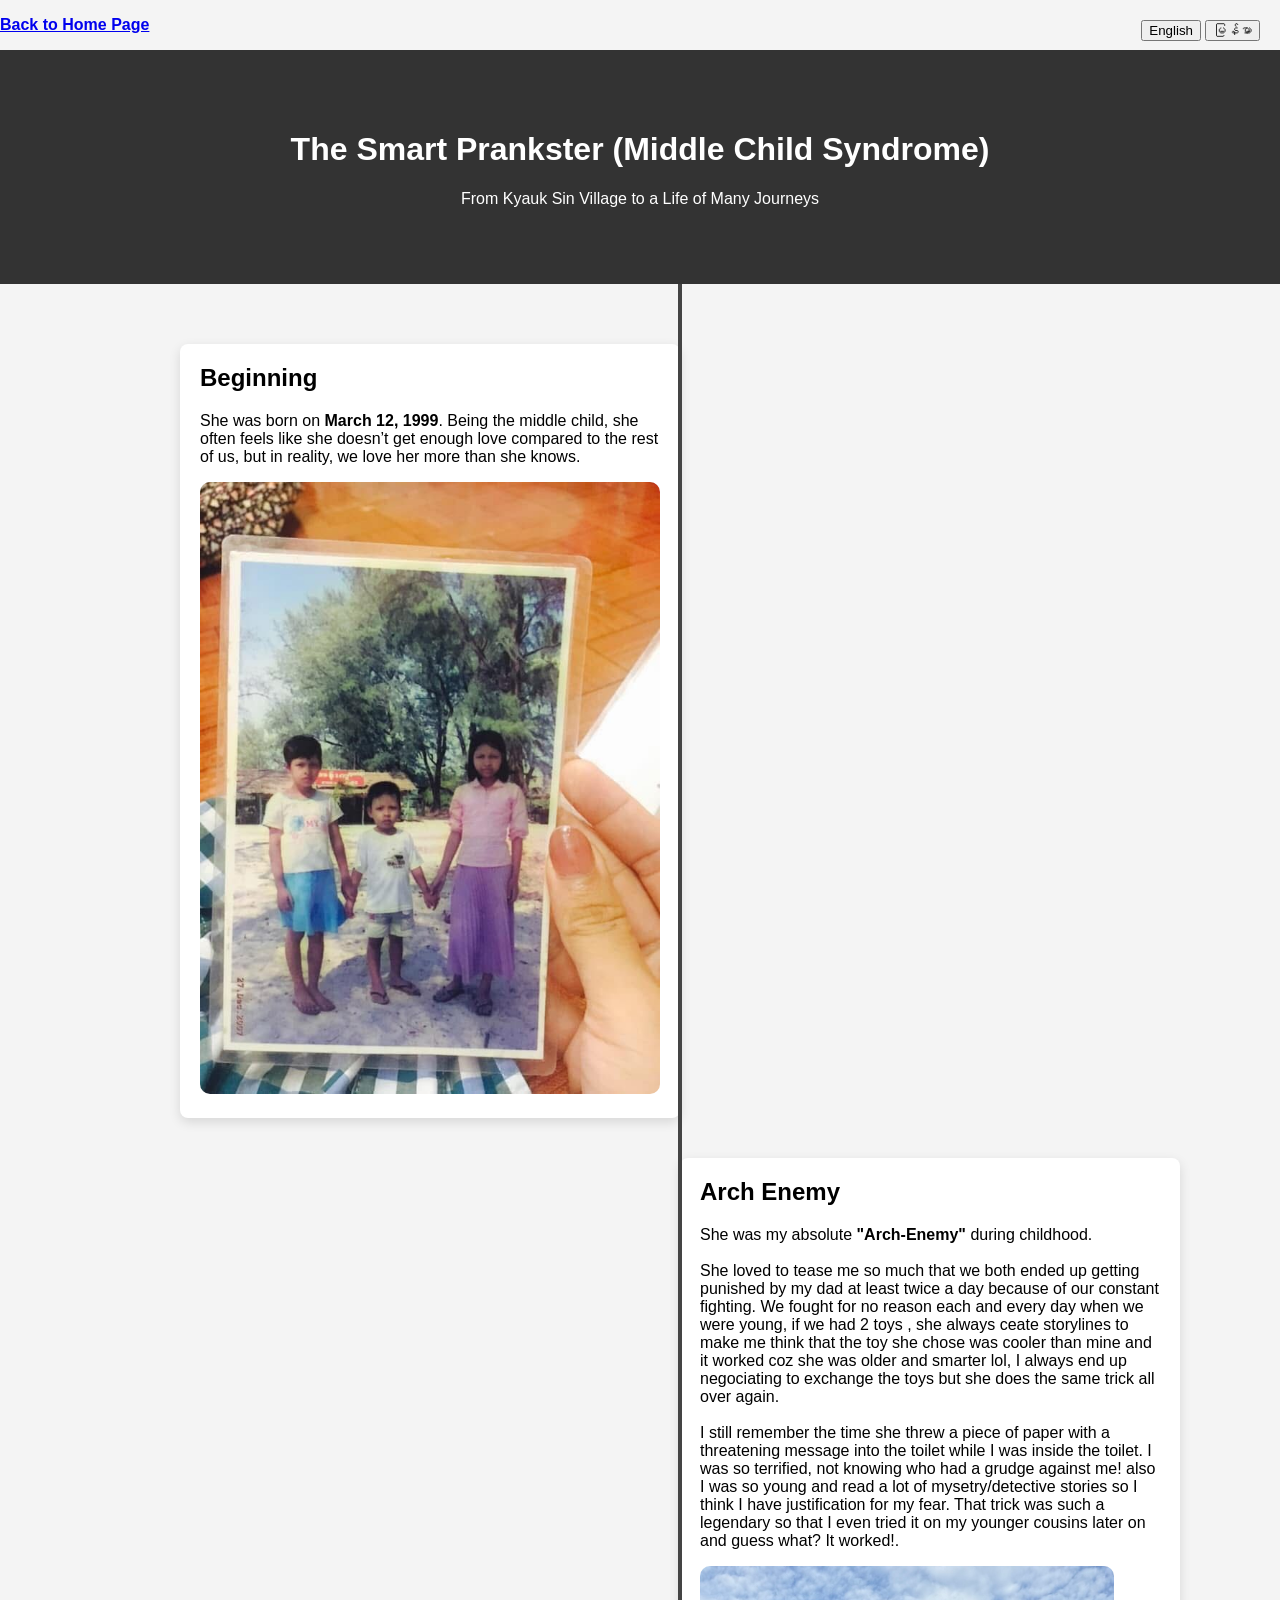
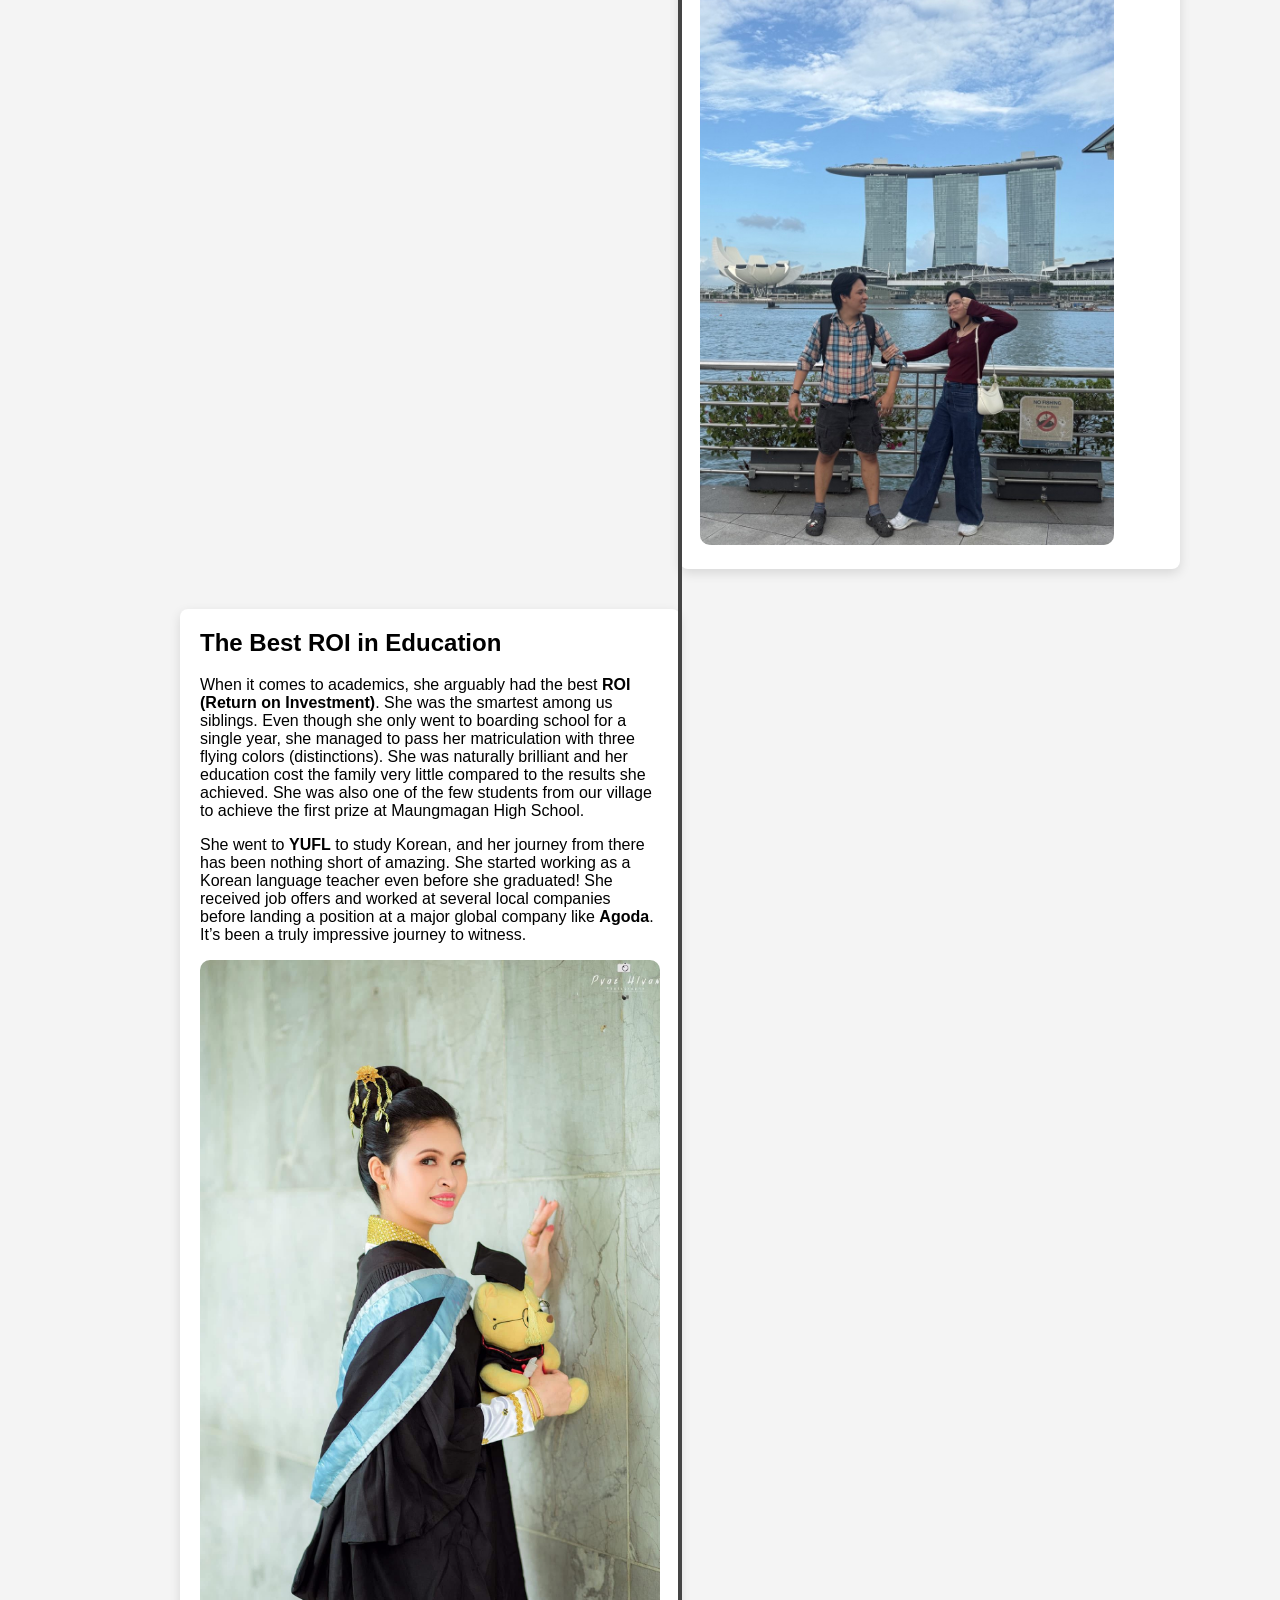
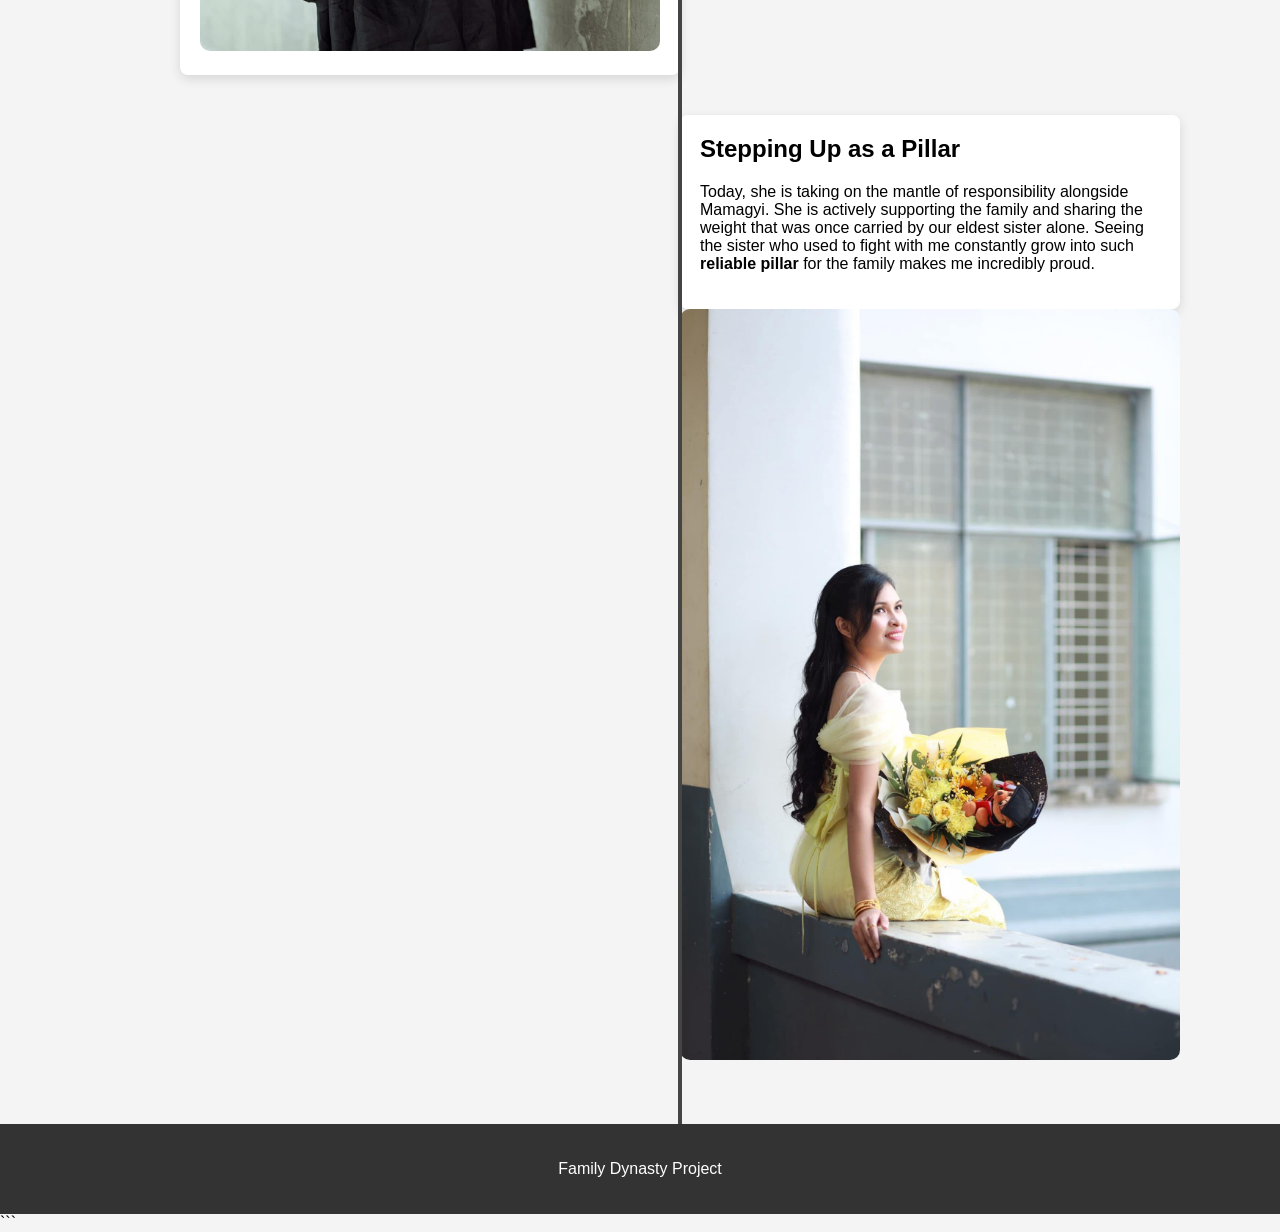
<file: malay.html>
<!DOCTYPE html>
<html lang="en">
<head>
<meta charset="UTF-8">
<meta name="viewport" content="width=device-width, initial-scale=1.0">

<title>Thant Phyu Lwin Oo | Life Timeline</title>

<link rel="stylesheet" href="father.css">

</head>

<body>

<!-- Language Switch -->
<div style="position:fixed; top:20px; right:20px; z-index:1000;">
<button onclick="setLang('en')">English</button>
<button onclick="setLang('my')">မြန်မာ</button>
</div>

<p><b><a href="index.html">Back to Home Page</a></b></p>

<header class="hero">

<h1>
<span class="en">The Smart Prankster (Middle Child Syndrome)</span>
<span class="my">Prankster မမလေး</span>
</h1>

<p>
<span class="en">From Kyauk Sin Village to a Life of Many Journeys</span>
<span class="my">ကျောက်ဆင်ရွာမှ စတင်ပြီး ဘဝခရီးများစွာကို ဖြတ်သန်းခဲ့သောသူ</span>
</p>

</header>



<section class="timeline">

<!-- Birth -->

<div class="container left">
<div class="content">

<h2>
<span class="en">Beginning</span>
<span class="my">စတင်ခြင်း</span>
</h2>

<p>
<span class="en">
She was born on <b>March 12, 1999</b>. 
Being the middle child, she often feels like she doesn’t get enough love compared to the rest of us,
 but in reality, we love her more than she knows.
</span>
<span class="my">
မမလေးကို <b>၁၉၉၉ ခုနှစ်၊ မတ်လ ၁၂ ရက်</b>နေ့မှာ မွေးဖွားခဲ့ပါတယ်။ middle child ဆိုတော့ သူကတော့ သူ့ကိုယ်သူ လူချစ်သိပ်မခံရဘူးလို့ တစ်ခါတလေ ထင်တတ်ပေမဲ့ တကယ်တော့ ကျွန်တော်တို့အားလုံး သူ့ကို အရမ်းချစ်ကြပါတယ်။
</span>
</p>

<img src="Pics/WhatsApp Image 2026-03-18 at 9.56.25 AM.jpeg" style="width:100%; border-radius:10px;">

</div>
</div>


<!-- Childhood -->

<div class="container right">
<div class="content">

<h2>
<span class="en">Arch Enemy</span>
<span class="my">Arch Enemy</span>
</h2>

<p>
<span class="en">
She was my absolute <b>"Arch-Enemy"</b> during childhood. 
<br><br>
She loved to tease me so much that we both ended up getting punished by my dad at least twice a day because of our constant fighting. We fought for no reason each and every day when we were young, if we had 2 toys , she always ceate storylines to make me think that
the toy she chose was cooler than mine and it worked coz she was older and smarter lol, I always end up negociating to exchange the toys but she does the same trick all over again.
<br><br>
I still remember the time she threw a piece of paper with a threatening message into the toilet while I was inside the toilet. I was so terrified, not knowing who had a grudge against me! also I was so young and read a lot of mysetry/detective stories so I think
I have justification for my fear. That trick was such a legendary so that I even tried it on my younger cousins later on and guess what? It worked!. </span>
<span class="my">
    ကလေးဘဝတုန်းကတော့ သူက ကျွန်တော့်အတွက် <b>"နံပါတ်တစ် ရန်သူတော်ကြီး"</b> ပေါ့။ 
    <br><br>
    ကျွန်တော့်ကို အမြဲ လာလာစတတ်လွန်းလို့ တစ်နေ့ကို အနည်းဆုံး နှစ်ကြိမ်လောက်တော့ အဖေ့ဆီမှာ အရိုက်ခံရစမြဲပဲ။ ငယ်ငယ်ကဆို ဘာမဟုတ်တာလေးနဲ့တင် နေ့တိုင်း ရန်ဖြစ်နေကြတာ။ 
    ဥပမာ - အရုပ်နှစ်ရုပ်ရှိရင် သူက ကျွန်တော့်ထက် ပိုအသက်ကြီးပြီး ဉာဏ်လည်းပိုကောင်းတော့ သူရွေးတဲ့အရုပ်က ကျွန်တော့်အရုပ်ထက် ပိုလန်းသယောင်ယောင် ဇာတ်လမ်းတွေ ဆင်ပြောတော့တာပဲ။ 
    သူပြောတာကို ယုံပြီး ကျွန်တော့်အရုပ်နဲ့ လဲဖို့ သူနဲ့ အမြဲ ပြန် ေပြာရတာပဲ၊  နောက်တော့ သူက ဒီနည်းလမ်းနဲ့ပဲ ကျွန်တော့်ကို အမြဲ အသာစီးယူသွားတာပါပဲ ဟားဟား။
    <br><br>
    အခုထိ မှတ်မိသေးတဲ့ အဖြစ်အပျက်တစ်ခုရှိသေးတယ်... တစ်ခါက ကျွန်တော် အိမ်သာထဲမှာ ရှိနေတုန်း သူက ခြိမ်းခြောက်စာေတွ ရေးထားတဲ့ စာရွက်တစ်ရွက်ကို အထဲထဲ လှမ်းပစ်ထည့်လိုက်တာ။ 
    ဘယ်သူက ကျွန်တော့်ကို ရန်ငြိုးထားနေမှန်းမသိလို့ ကျွန်တော့်မှာ ကြောက်လိုက်ရတာဆိုတာ... အဲဒီတုန်းက ကျွန်တော်ကလည်း ငယ်သေးသလို စုံထောက်ဝတ္ထုတွေ၊ လျှို့ဝှက်ဆန်းကြယ် ဇာတ်လမ်းတွေလည်း အဖတ်များနေတော့ ပိုပြီးတော့တောင် ကြောက်သွားတာပေါ့။
     ဒါပေမဲ့ ဒီနည်းလမ်းက တကယ့်ကို ဆရာကျလွန်းလို့ နောက်ပိုင်း ကျွန်တော့်ညီလေးတွေကို ပြန်စဖို့တောင် အတုခိုးခဲ့ရသေးတယ်။ ထင်တဲ့အတိုင်းပဲ၊ သူတို့လည်း ကျွန်တော့်လိုပဲ တကယ် ကြောက်သွားကြတာဗျ။
</p>
</span>
<img src="Pics/photo_6183957882483707586_y.jpg" style="width:90%; border-radius:10px;">

</div>
</div>


<!-- Teenage Crisis -->

<div class="container left">
<div class="content">

<h2>
<span class="en">The Best ROI in Education</span>
<span class="my">မိသားစုအတွက် အကုန်အကျအသက်သာဆုံးနဲ့ စာအတော်ဆုံး</span>
</h2>

<p>
<span class="en">
When it comes to academics,
she arguably had the best <b>ROI (Return on Investment)</b>. She was the smartest among us siblings. Even though she only went to boarding school for a single year, she managed to pass her matriculation with three flying colors (distinctions).
She was naturally brilliant and her education cost the family very little compared to the results she achieved. She was also one of the few students from our village to achieve 
the first prize at Maungmagan High School. 
</span>
<span class="my">
    ပညာရေးပိုင်းမှာဆိုရင်တော့ မမလေးက ကျွန်တော်တို့ မောင်နှမတွေထဲမှာ <b>ROI (ရင်းနှီးမြှုပ်နှံမှုအပေါ် ပြန်ရတဲ့ အကျိုးအမြတ်)</b> အကောင်းဆုံးလို့တောင် အငြင်းပွားဖွယ်မရှိ ပြောလို့ရတယ်။
    <br><br> ကျွန်တော်တို့ မောင်နှမတွေထဲမှာ သူက ဉာဏ်အကောင်းဆုံးပဲလေ။ 
    ဆယ်တန်းမှာ ဘော်ဒါဆောင်ကို တစ်နှစ်ပဲ သွားတက်ခဲ့ရပေမဲ့ ဂုဏ်ထူး ၃ ခုတောင် ပါအောင် စွမ်းဆောင်နိုင်ခဲ့တာ။ သူက မွေးရာပါ ဉာဏ်ကောင်းသူဖြစ်တော့ သူ့ရဲ့ ပညာရေးအတွက် မိသားစုက အကုန်အကျ သိပ်မရှိခဲ့ပေမဲ့ သူရလာတဲ့ ရလဒ်တွေကတော့ တကယ့်ကို အဆင့်မြင့်ပါတယ်။ 
    <br><br> ဒါ့အပြင် သူဟာ ကျွန်တော်တို့ မောင်းမကန် အထက်တန်းကျောင်းမှာ ပထမဆုကို ဆွတ်ခူးနိုင်ခဲ့တဲ့ ကျွန်တော်တို့ရွာက လက်ချိုးရေတွက်လို့ရတဲ့ ကျောင်းသားတွေထဲက တစ်ယောက်လည်း ဖြစ်ပါတယ်။
</span>
</p>

<p>
<span class="en">
She went to <b>YUFL</b> to study Korean, and her journey from there has been nothing short of amazing. 
She started working as a Korean language teacher even before she graduated! 
She received job offers and worked at several local companies before landing a position at a major global company like <b>Agoda</b>. It’s been a truly impressive journey to witness.
</span>
<span class="my">
သူက <b>YUFL</b> မှာ ကိုရီးယားဘာသာစကားကို သင်ယူခဲ့တယ်။ အဲဒီမှာတင် သူ့ရဲ့ အရည်အချင်းတွေက တောက်ပြောင်လာတာပဲ။ ကျောင်းတောင် မပြီးသေးဘူး၊ ကိုရီးယားစာ ဆရာမအဖြစ်နဲ့ အလုပ်စလုပ်နေပြီ။ 
<br><br>အလုပ်ခေါ်စာတွေကလည်း တသီကြီးပဲလေ။ ပြည်တွင်း ကုမ္ပဏီအတော်များများမှာ အတွေ့အကြုံယူပြီးတဲ့နောက်မှာတော့ အခုဆိုရင် <b>Agoda</b> လို နာမည်ကြီး ကုမ္ပဏီကြီးတစ်ခုမှာ အလုပ်လုပ်နေပြီပေါ့။ 
<br><br>သူ့ရဲ့ ဒီခရီးလမ်းကြောင်းကို ပြန်ကြည့်ရင် တကယ်ကို အံ့ဩဖို့ကောင်းပြီး လေးစားဖို့ကောင်းပါတယ်။
</span>
</p>

<img src="Pics/WhatsApp Image 2026-03-18 at 9.56.25 AM (2).jpeg" style="width:100%; border-radius:10px;">

</div>
</div>

<div class="container right">
<div class="content">

<h2>
<span class="en">Stepping Up as a Pillar</span>
<span class="my">မမကြီးရဲ့ ဝန်ကို ဝိုင်းကူထမ်းပေးလာသူ</span>
</h2>

<p>
<span class="en">
Today, she is taking on the mantle of responsibility alongside Mamagyi.
 She is actively supporting the family and sharing the weight that was once carried by our eldest sister alone. 
 Seeing the sister who used to fight with me constantly grow into such <b>reliable pillar </b> for the family makes me incredibly proud.
</span>
<span class="my">
အခုဆိုရင် မမလေးဟာလည်း မမကြီးနဲ့အတူ မိသားစုရဲ့ တာဝန်တွေကို တက်ညီလက်ညီ ထမ်းဆောင်ပေးနေပါပြီ။ 
<br><br>
မမကြီး တစ်ယောက်တည်း ထမ်းထားရတဲ့ ဝန်ထုပ်ဝန်ပိုးတွေကို သူကပါ တစ်ဖက်တစ်လမ်းကနေ ဝင်ပြီး မျှဝေထမ်းပိုးပေးနေတာ မြင်ရတာ တကယ်ကို စိတ်ချမ်းသာဖို့ ကောင်းပါတယ်။ 
<br><br>ငယ်ငယ်က ကျွန်တော့်ကို အမြဲစပြီး ရန်ဖြစ်ခဲ့တဲ့ အစ်မလေးဟာ အခုတော့ မိသားစုအတွက် အားကိုးရတဲ့ ဒေါက်တိုင်တစ်ခု ဖြစ်နေခဲ့ပါပြီ။
</span>
</p>
</div>
<img src="Pics/WhatsApp Image 2026-03-18 at 9.56.25 AM (1).jpeg" style="width:100%; border-radius:10px;">

</div>
</div>


</section>


<footer>

<p>
<span class="en">Family Dynasty Project</span>
<span class="my">Family Dynasty Project</span>
</p>

</footer>


<script>

let music = document.getElementById("bgMusic");
let btn = document.getElementById("musicBtn");

function toggleMusic(){

if(music.paused){
music.play();
btn.innerHTML="🔇 Stop Music";
}
else{
music.pause();
btn.innerHTML="🎵 Play Music";
}

}


function setLang(lang){

const en = document.querySelectorAll(".en");
const my = document.querySelectorAll(".my");

if(lang==="my"){
en.forEach(e=>e.style.display="none");
my.forEach(e=>e.style.display="inline");
}
else{
en.forEach(e=>e.style.display="inline");
my.forEach(e=>e.style.display="none");
}

}

setLang("en");


const timelineItems = document.querySelectorAll(".container");

const observer = new IntersectionObserver((entries)=>{

entries.forEach(entry=>{

if(entry.isIntersecting){
entry.target.classList.add("show");
}

});

},{threshold:0.2});

timelineItems.forEach(item=>{
observer.observe(item);
});

</script>

</body>
</html>
```
</file>
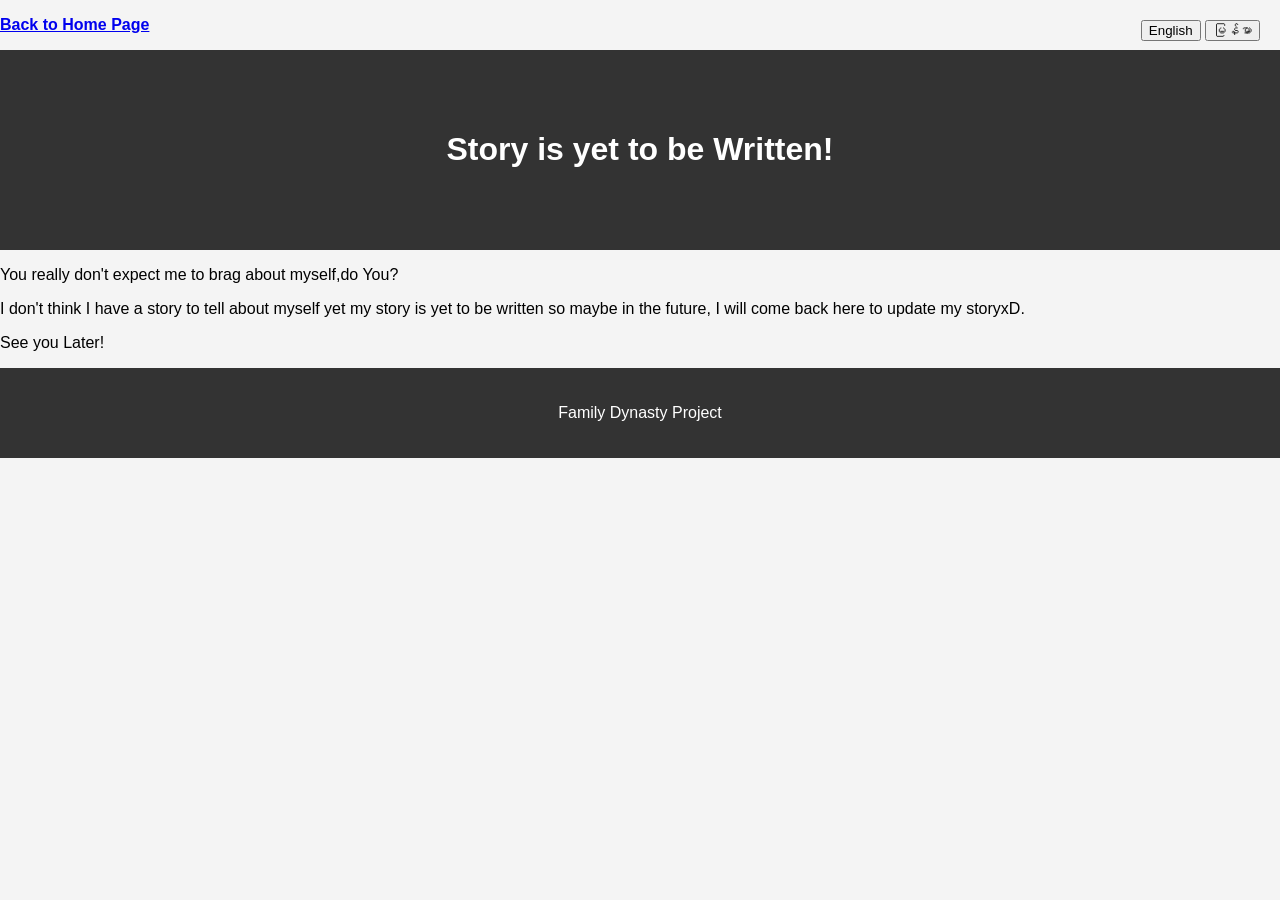
<file: me.html>
<!DOCTYPE html>
<html lang="en">
<head>
<meta charset="UTF-8">
<meta name="viewport" content="width=device-width, initial-scale=1.0">

<title>Ma Ma Gyi | Life Timeline Journey Continues...</title>

<link rel="stylesheet" href="father.css">

</head>

<body>

<!-- Language Switch -->
<div style="position:fixed; top:20px; right:20px; z-index:1000;">
<button onclick="setLang('en')">English</button>
<button onclick="setLang('my')">မြန်မာ</button>
</div>

<p><b><a href="index.html">Back to Home Page</a></b></p>

<header class="hero">

<h1>
<span class="en">Story is yet to be Written!</span>
<span class="my">Story is yet to be Written!
</span>
</h1>

</header>

<body>
    <span class="en"><p>You really don't expect me to brag about myself,do You?</p>
    <p>I don't think I have a story to tell about myself yet my story is yet to be written so maybe in the future, I will come back here to update my storyxD.</p>
<p>See you Later!</p></span>
<span class="my">
    <p>ကျွန်တော်က ကိုယ့်ကိုယ်ကိုယ် ပြန်ပြီး ကြွားလုံးထုတ်နေမယ်လို့တော့ တကယ်ကြီး မမျှော်လင့်ထားဘူး မဟုတ်လား?</p>
    <p>ကိုယ့်အကြောင်းကိုယ် ပြန်ပြောပြဖို့ ဇာတ်လမ်းကြီးကြီးမားမား အခုထိ မရှိသေးဘူးလို့ ထင်တာပဲ။ ကျွန်တော့်ရဲ့ ဇာတ်လမ်းက အခုမှ စပြီး ရေးရဦးမှာဆိုတော့... နောင်တစ်ချိန်ကျမှပဲ ဒီနေရာလေးကို ပြန်လာပြီး ကျွန်တော့်ရဲ့ အကြောင်းတွေကို အသစ်ပြန်ပြင်ပြီး ရေးလိုက်ပါ့မယ် xD။</p>
</span>
</body>

<footer>

<p>
<span class="en">Family Dynasty Project</span>
<span class="my">Family Dynasty Project</span>
</p>

</footer>


<script>






function setLang(lang){

const en = document.querySelectorAll(".en");
const my = document.querySelectorAll(".my");

if(lang==="my"){
en.forEach(e=>e.style.display="none");
my.forEach(e=>e.style.display="inline");
}
else{
en.forEach(e=>e.style.display="inline");
my.forEach(e=>e.style.display="none");
}

}

setLang("en");


const timelineItems = document.querySelectorAll(".container");

const observer = new IntersectionObserver((entries)=>{

entries.forEach(entry=>{

if(entry.isIntersecting){
entry.target.classList.add("show");
}

});

},{threshold:0.2});

timelineItems.forEach(item=>{
observer.observe(item);
});

</script>

</body>
</html>
</file>
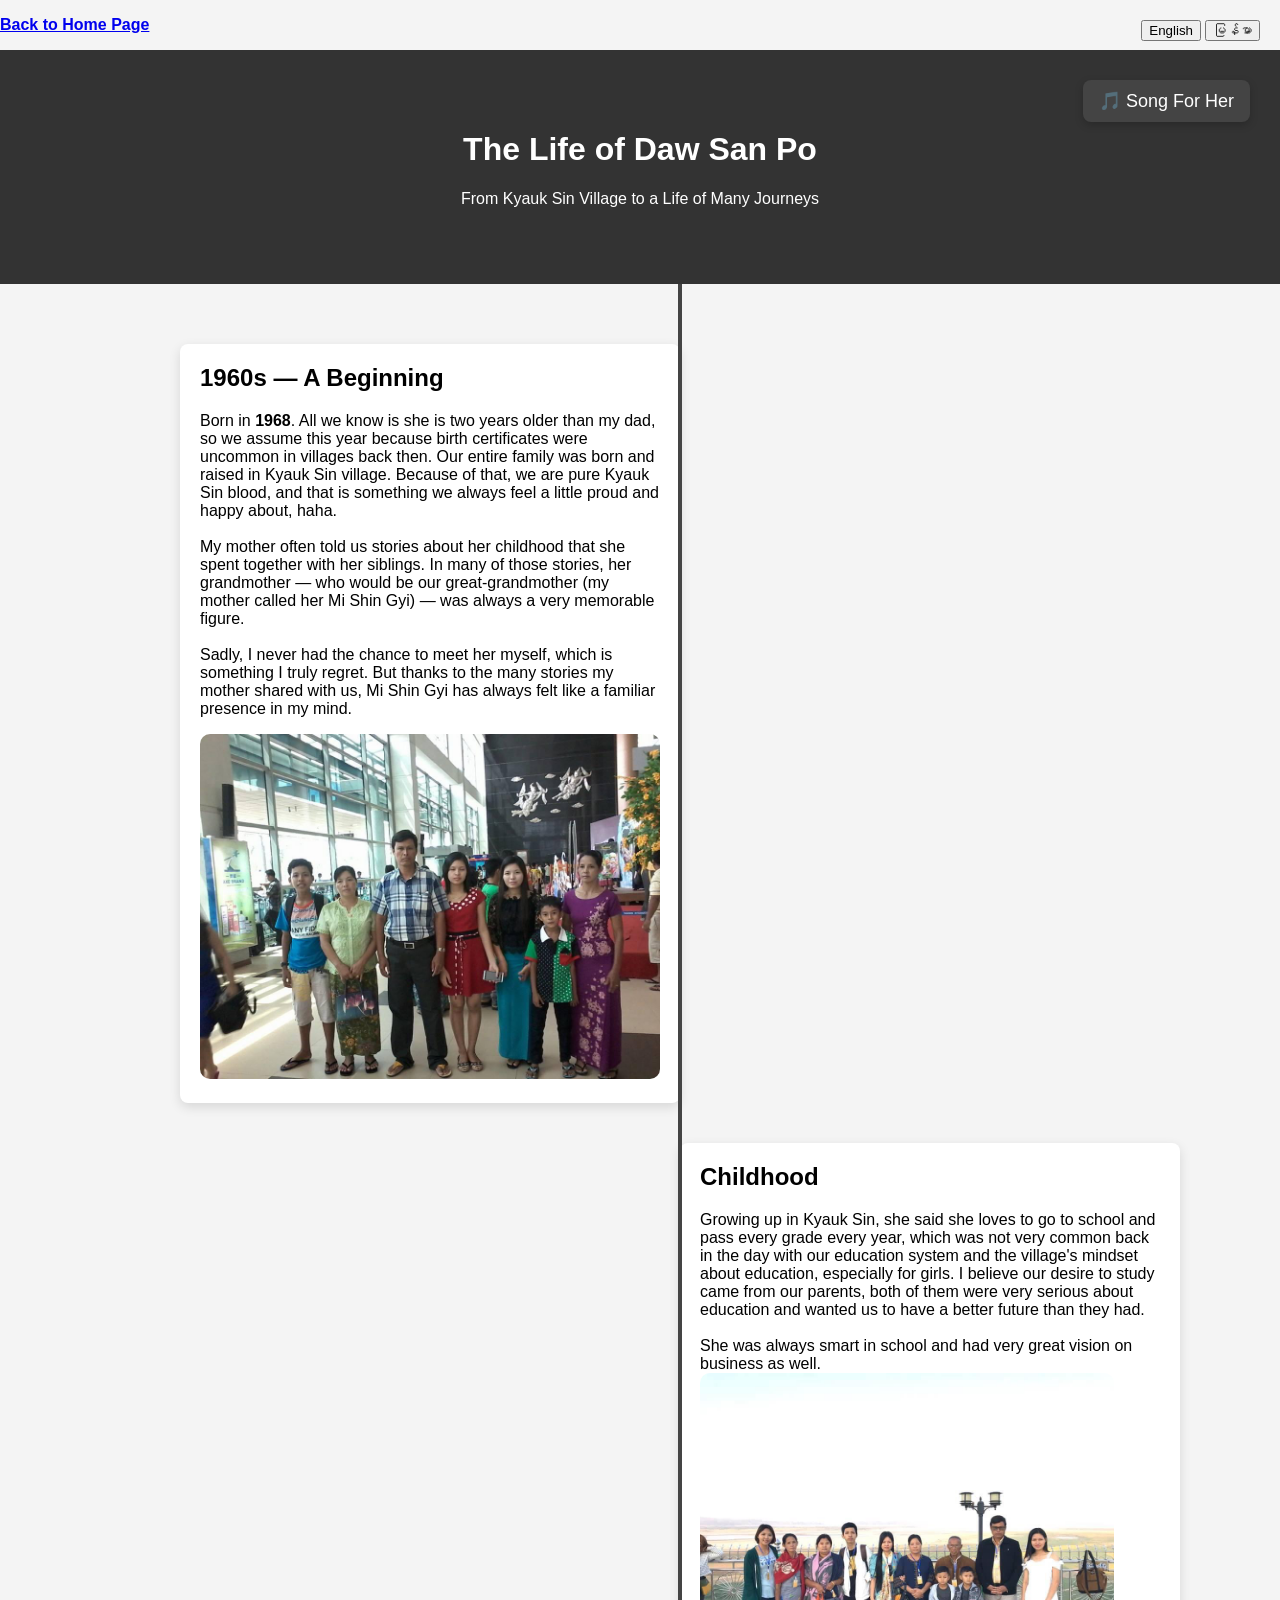
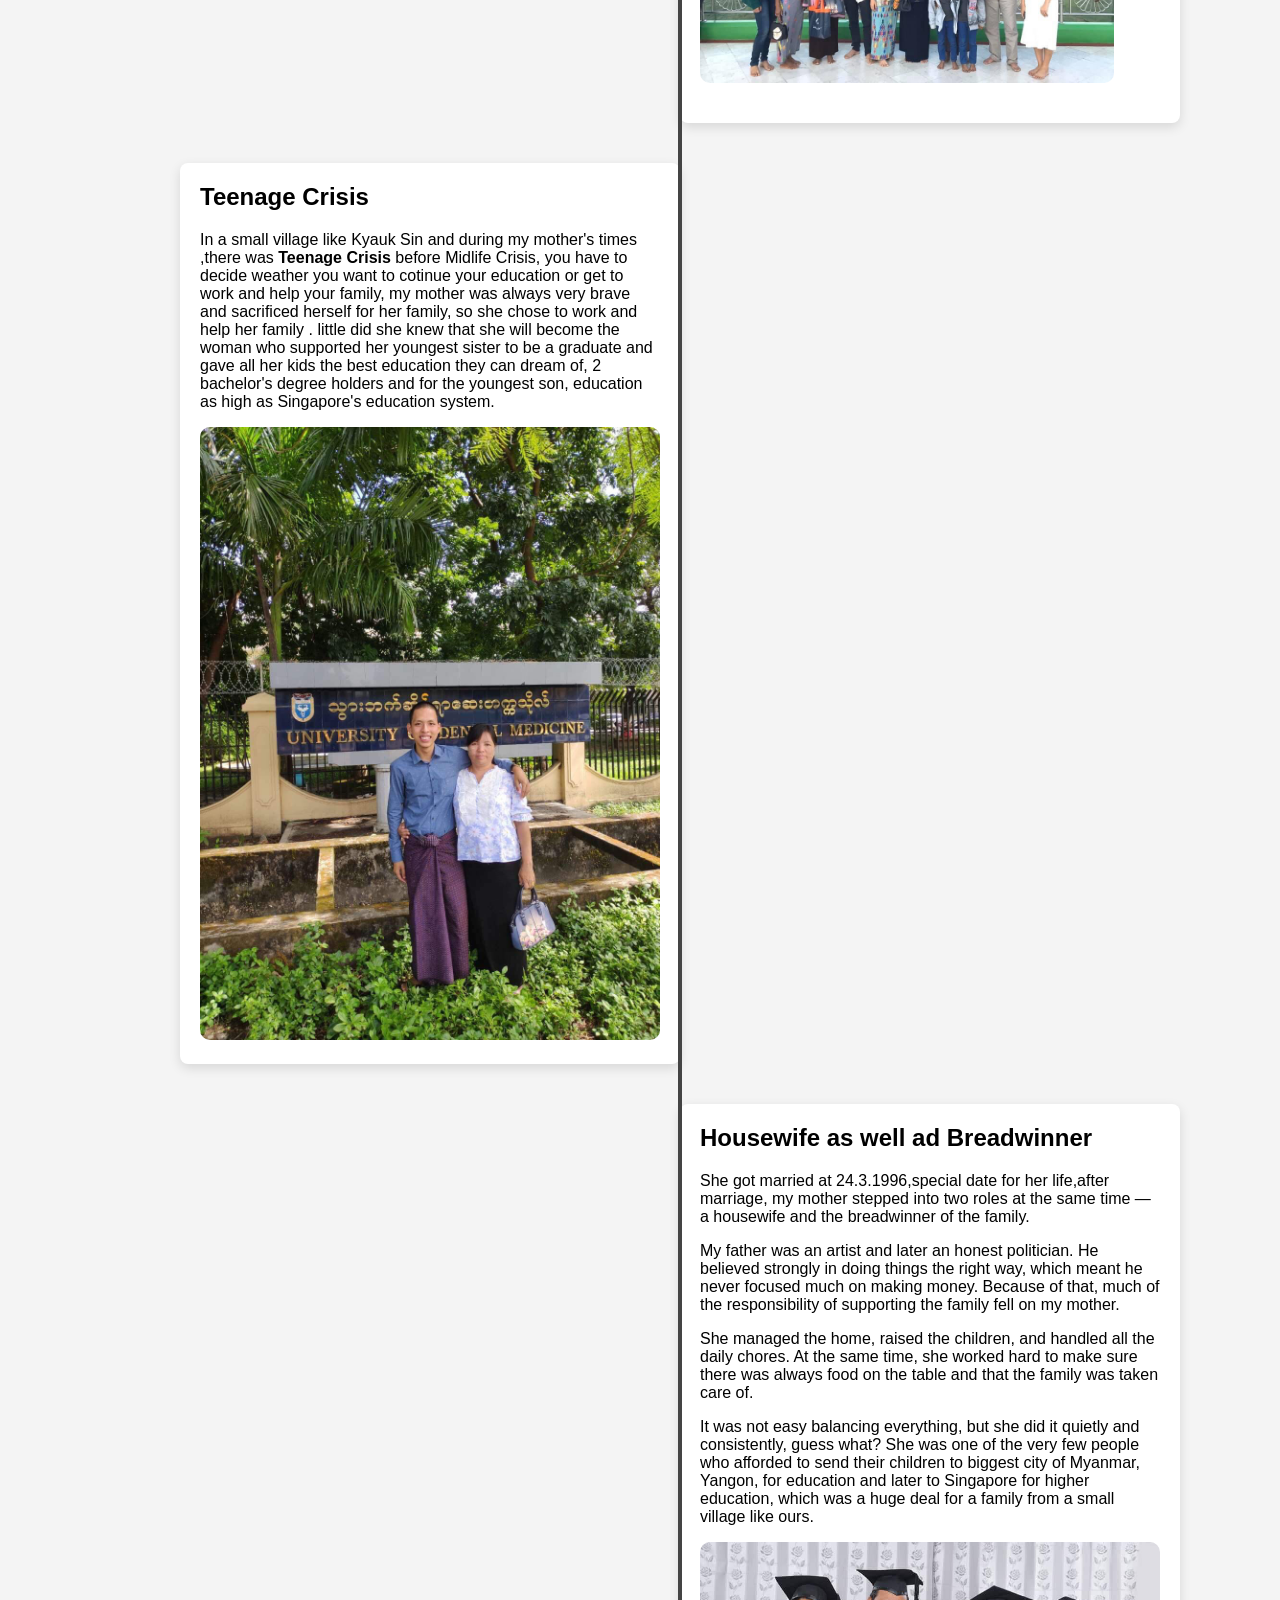
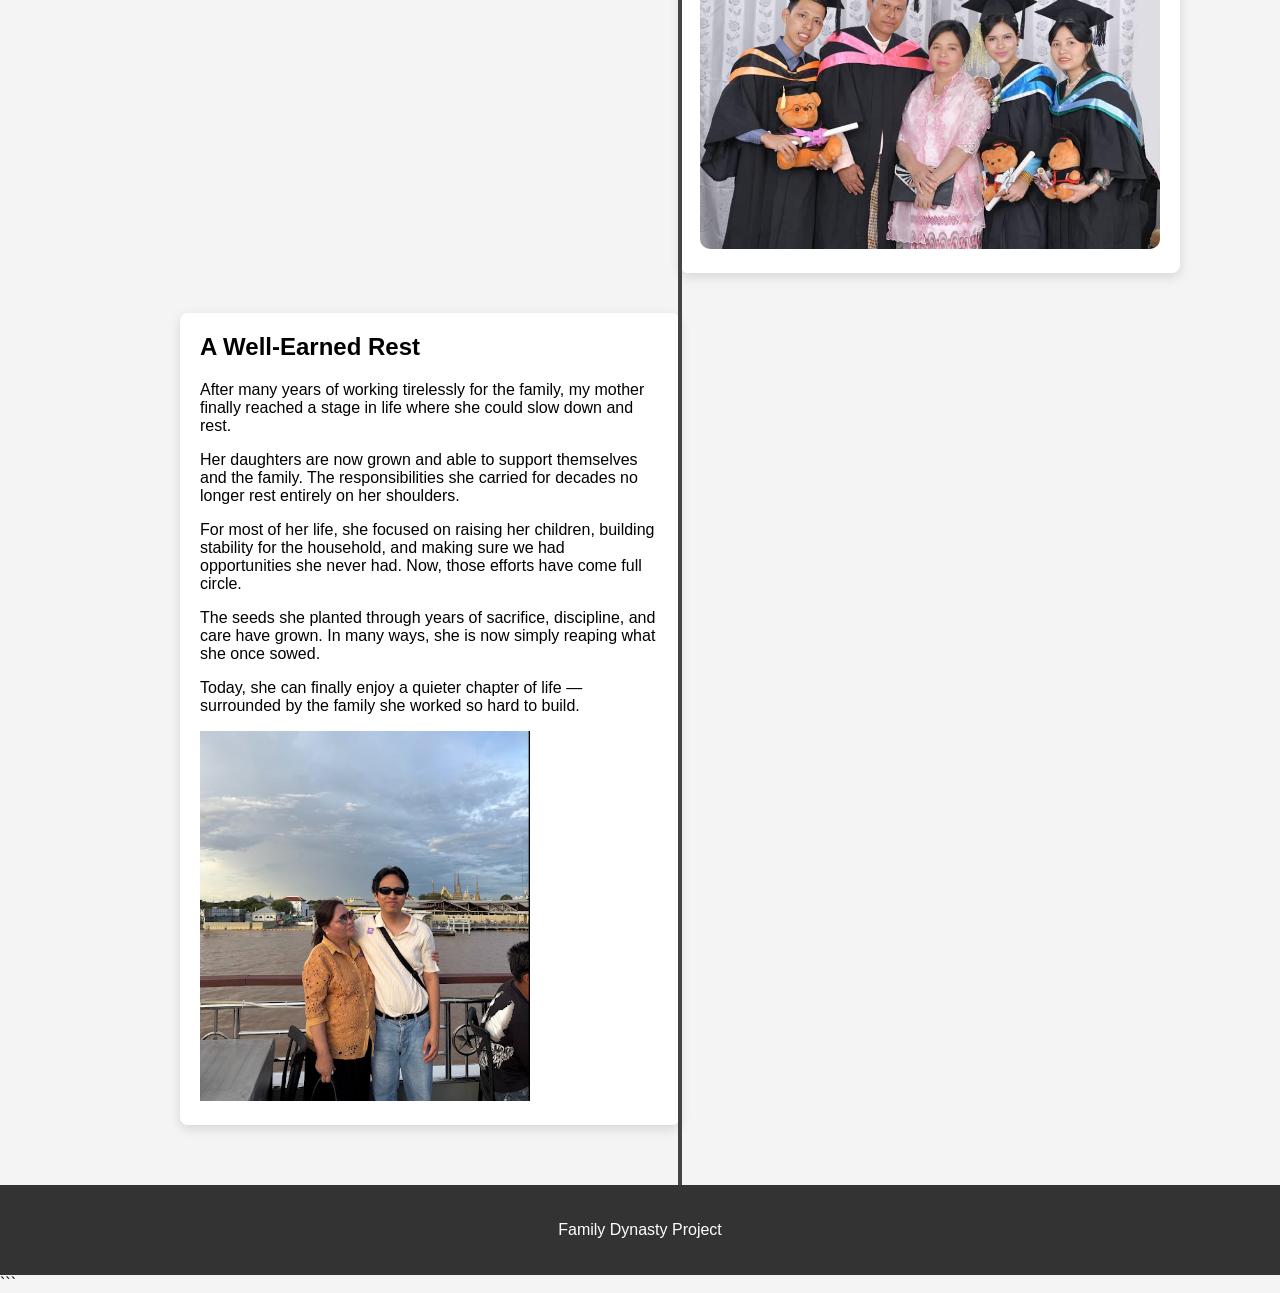
<file: mother.html>
<!DOCTYPE html>
<html lang="en">
<head>
<meta charset="UTF-8">
<meta name="viewport" content="width=device-width, initial-scale=1.0">

<title>Daw San Po | Life Timeline</title>

<link rel="stylesheet" href="father.css">

</head>

<body>

<!-- Language Switch -->
<div style="position:fixed; top:20px; right:20px; z-index:1000;">
<button onclick="setLang('en')">English</button>
<button onclick="setLang('my')">မြန်မာ</button>
</div>

<p><b><a href="index.html">Back to Home Page</a></b></p>

<header class="hero">

<h1>
<span class="en">The Life of Daw San Po</span>
<span class="my">ဒေါ်စန်းပို၏ ဘဝဇာတ်ကြောင်း</span>
</h1>

<p>
<span class="en">From Kyauk Sin Village to a Life of Many Journeys</span>
<span class="my">ကျောက်ဆင်ရွာမှ စတင်ပြီး ဘဝခရီးများစွာကို ဖြတ်သန်းခဲ့သောသူ</span>
</p>

</header>


<button id="musicBtn" onclick="toggleMusic()">
<span class="en">🎵 Song For Her</span>
<span class="my">🎵 သူ့အတွက် ရည်စူးထားသော သီချင်းကို ဖွင့်ရန်</span>
</button>

<audio id="bgMusic" loop>
<source src="Music/ထူးအိမ်သင် - ကျေးဇူးပါမေမေ (Audio).mp3" type="audio/mpeg">
</audio>


<section class="timeline">

<!-- Birth -->

<div class="container left">
<div class="content">

<h2>
<span class="en">1960s — A Beginning</span>
<span class="my">၁၉၆၀ ခုနှစ်များ — စတင်မှု</span>
</h2>

<p>
<span class="en">
Born in <b>1968</b>.  
All we know is she is two years older than my dad, so we assume this year because birth certificates were uncommon in villages back then.
Our entire family was born and raised in Kyauk Sin village. Because of that, we are pure Kyauk Sin blood, and that is something we always feel a little proud and happy about, haha.
<br><br>
My mother often told us stories about her childhood that she spent together with her siblings. In many of those stories, her grandmother — who would be our great-grandmother (my mother called her Mi Shin Gyi) — was always a very memorable figure.
<br><br>
Sadly, I never had the chance to meet her myself, which is something I truly regret. But thanks to the many stories my mother shared with us, Mi Shin Gyi has always felt like a familiar presence in my mind.
</span>

<span class="my">
၁၉၆၀ ပြည့်လွန်နှစ်များ — ပုံပြင်တစ်ပုဒ်ရဲ့ အစ
အမေက ၁၉၆၈ ခုနှစ်မှာ မွေးဖွားခဲ့တယ်လို့ ဆိုရမှာပေါ့။
(တကယ်တော့ အဖေ့ထက် ၂ နှစ် ကြီးတယ်ဆိုတာလောက်ပဲ ကျွန်တော်တို့ အသေအချာ သိကြတာလေ။ အဲဒီခေတ်က ရွာတွေမှာ မွေးစာရင်းလုပ်တဲ့ အလေ့အထ သိပ်မရှိကြတော့ ကျွန်တော်တို့လည်း ဒီလိုပဲ မှန်းဆရတာပေါ့။)
<br><br>ကျွန်တော်တို့ မိသားစုတစ်စုလုံးကို ကျောက်ဆင် ရွာမှာပဲ မွေးဖွားကြီးပြင်းခဲ့ကြတာပါ။ ဒါကြောင့်လည်း ကျွန်တော်တို့က 'ကျောက်ဆင်' သွေးစစ်စစ်တွေ ဖြစ်နေတာဟာ သိပ်ကို ကြည်နူးစရာကောင်းတဲ့ အချက်လေးတစ်ခုပါပဲ ဟားဟား။
<br><br>
အမေက သူ့မောင်နှမတွေနဲ့ အတူဖြတ်သန်းခဲ့ရတဲ့ ကလေးဘဝ အမှတ်တရတွေကို ကျွန်တော်တို့ကို အမြဲ ပြန်ပြောပြတတ်တယ်။ 
အဲဒီပုံပြင်လေးတွေထဲမှာ အမေ့ရဲ့အဘွား (ကျွန်တော်တို့အတွက်တော့ ဘေးမမကြီးပေါ့၊ အမေကတော့ မိရှင်ကြီး လို့ ခေါ်တယ်) အကြောင်းက အမြဲ ပါလေ့ရှိပြီး တော်တော်လေးကို နာမည်ကြီးတာပေါ့။ ကျွန်တော် ကိုယ်တိုင် မဆုံဖူးလိုက်ရတာတော့ အရမ်းဝမ်းနည်းဖို့ကောင်းပါတယ်။ ဒါပေမဲ့ အမေပြောပြတတ်တဲ့ ပုံပြင်လေးတွေ ကျေးဇူးကြောင့် မိရှင်ကြီးဟာ ကျွန်တော့်အတွက်တော့ အမြဲတမ်း ရင်းနှီးကျွမ်းဝင်နေခဲ့ပါတယ်။
</span>
</p>

<img src="Pics/IMG_2421.JPG" style="width:100%; border-radius:10px;">

</div>
</div>


<!-- Childhood -->

<div class="container right">
<div class="content">

<h2>
<span class="en">Childhood</span>
<span class="my">ကလေးဘဝ</span>
</h2>

<p>
<span class="en">
Growing up in Kyauk Sin, she said she loves to go to school and pass every grade every year, which was not very common back in the day with our education system and the village's mindset about education, especially for girls. I believe our desire to study came from our parents, both of them were very serious about education and wanted us to have a better future than they had. <br><br> She was always smart in school and had very great vision on business as well.
</span>

<span class="my">
ကျောက်ဆင်ရွာမှာ ကြီးပြင်းလာတဲ့ တစ်လျှောက် အမေက ကျောင်းတက်ရတာကို အရမ်းဝါသနာပါပြီး၊ နှစ်တိုင်း အတန်းမှန်မှန် အောင်ခဲ့တယ်လို့ ပြောပြဖူးတယ်။ အဲဒီခေတ်က ပညာရေးစနစ်ရယ်၊ ပညာရေးနဲ့ ပတ်သက်လာရင် ရွာကလူတွေရဲ့ အမြင်ရယ်အရဆို ဒါမျိုးက သိပ်ဖြစ်လေ့ဖြစ်ထရှိတဲ့ ကိစ္စမဟုတ်ဘူးလေ။ အထူးသဖြင့် မိန်းကလေးတွေအတွက်ဆို ပိုတောင် ရှားသေးတယ်။

ကျွန်တော်တို့ဆီမှာ စာကြိုးစားချင်စိတ်တွေ ပြင်းပြနေတာဟာ မိဘတွေဆီကနေ အမွေရခဲ့တာလို့ ကျွန်တော် ယုံကြည်တယ်။ အဖေရော အမေပါ ပညာရေးကို အရမ်းကို အလေးထားကြပြီး သူတို့ဖြတ်သန်းခဲ့ရတဲ့ ဘဝတွေထက် ကျွန်တော်တို့ကို ပိုသာတဲ့၊ ပိုကောင်းတဲ့ အနာဂတ်လေး ပိုင်ဆိုင်စေချင်ခဲ့ကြတာပါ။

<br><br>
အမေက ကျောင်းမှာဆိုလည်း အမြဲတမ်း ဉာဏ်ထက်မြက်သလို၊ စီးပွားရေးနဲ့ ပတ်သက်လာရင်လည်း အမြော်အမြင် အရမ်းကြီးတဲ့ မိန်းမသားတစ်ယောက်ပါ။
</span>
<img src="Pics/IMG_2713.JPG" style="width:90%; border-radius:10px;">

</div>
</div>


<!-- Teenage Crisis -->

<div class="container left">
<div class="content">

<h2>
<span class="en">Teenage Crisis</span>
<span class="my">Teenage Crisis</span>
</h2>

<p>
<span class="en">
In a small village like Kyauk Sin and during my mother's times ,there was <b>Teenage Crisis </b> before Midlife Crisis, you have to decide weather you want to cotinue your education or get to work and help your family, my mother was always very brave and sacrificed herself for her family, so she chose to work and help her family .
 little did she knew that she will become the woman who supported her youngest sister to be a graduate and gave all her kids the best education they can dream of, 2 bachelor's degree holders and for the youngest son, education as high as Singapore's education system.
</span>

<span class="my">
အမေ့ခေတ်တုန်းက ကျောက်ဆင်လို ရွာအသေးလေးမှာဆိုရင် အခုခေတ်ပြောနေကြတဲ့ "ဘဝအလယ်ပိုင်း အကျပ်အတည်း" (Midlife Crisis) ဆိုတာမျိုးထက် "ဆယ်ကျော်သက်အရွယ် အကျပ်အတည်း" (Teenage Crisis) က အရင်ရောက်လာတာပါ။ အဲဒီအရွယ်ရောက်ရင် ပညာရေးကို ဆက်ပြီး ဆုပ်ကိုင်မလား၊ ဒါမှမဟုတ် ကျောင်းထွက်ပြီး မိသားစုကို ဝိုင်းကူမလားဆိုတာကို မဖြစ်မနေ ရွေးချယ်ကြရတာပေါ့။ အမေကတော့ မိသားစုအပေါ် အရမ်းသတ္တိရှိပြီး ပေးဆပ်လိုစိတ် ပြင်းပြသူမို့၊ ကိုယ့်ပညာရေးထက် မိသားစုကို အလုပ်အကျွေးပြုဖို့ကိုပဲ ရွေးချယ်ခဲ့ပါတယ်။

အဲဒီအချိန်တုန်းက အမေကိုယ်တိုင်တောင် မသိခဲ့တာက... နောက်ပိုင်းမှာ သူဟာ သူ့ရဲ့ အငယ်ဆုံးညီမလေးကို ဘွဲ့ရပညာတတ်ဖြစ်အောင် ထောက်ပံ့ပေးနိုင်မယ့် အမျိုးသမီးတစ်ယောက် ဖြစ်လာမယ်ဆိုတာပါပဲ။ ဒါတင်မကသေးဘူး၊ သူ့သားသမီးတွေကိုလည်း သူတို့ အိပ်မက်မက်နိုင်သမျှ အမြင့်မားဆုံး ပညာရေးတွေကို ပေးခဲ့ပါတယ်။ အခုဆိုရင် ဘွဲ့ရပညာတတ် နှစ်ယောက်နဲ့ အငယ်ဆုံးသားလေးအတွက်ဆိုရင် စင်ကာပူရဲ့ ပညာရေးစနစ်အထိ မြင့်မားတဲ့ ပညာအရည်အချင်းတွေကို ရရှိအောင် သူကပဲ ဖန်တီးပေးနိုင်ခဲ့တာပါ။
</p>

<img src="Pics/IMG_6996.JPG" style="width:100%; border-radius:10px;">

</div>
</div>

<div class="container right">
<div class="content">

<h2>
<span class="en">Housewife as well ad Breadwinner</span>
<span class="my">အိမ်ထောင်ရှင်မ တစ်ဦးသာမက မိသားစုရဲ့ ဒေါက်တိုင်</span>
</h2>

<div class="en">

<p>
She got married at 24.3.1996,special date for her life,after marriage, my mother stepped into two roles at the same time — a housewife and the breadwinner of the family.
</p>

<p>
My father was an artist and later an honest politician. He believed strongly in doing things the right way, which meant he never focused much on making money. Because of that, much of the responsibility of supporting the family fell on my mother.
</p>

<p>
She managed the home, raised the children, and handled all the daily chores. At the same time, she worked hard to make sure there was always food on the table and that the family was taken care of.
</p>

<p>
It was not easy balancing everything, but she did it quietly and consistently, guess what? She was one of the very few people who afforded to send their children to biggest city of Myanmar, Yangon, for education and later to Singapore for higher education, which was a huge deal for a family from a small village like ours.
</p>

</div>


<div class="my">

<p>
24.3.1996 မှာ အိမ်ထောင်ကျပြီးတဲ့နောက်မှာတော့ အမေဟာ တာဝန်နှစ်ခုကို တစ်ပြိုင်နက်တည်း ထမ်းဆောင်ခဲ့ရတယ်။ အဲဒါကတော့ အိမ်တွင်းမှုကို နိုင်နင်းတဲ့ အိမ်ထောင်ရှင်မ တစ်ယောက်အဖြစ်ရော၊ မိသားစုရဲ့ စားဝတ်နေရေးကို ဦးဆောင်ရှာဖွေပေးရတဲ့ ဒေါက်တိုင် (Breadwinner) အဖြစ်နဲ့ပါပဲ။
</p>

<p>
ကျွန်တော့်အဖေက အနုပညာသမားတစ်ယောက်ဖြစ်ပြီး နောက်ပိုင်းမှာတော့ ရိုးသားတဲ့ နိုင်ငံရေးသမားတစ်ယောက် ဖြစ်လာခဲ့တယ်။ အဖေက အရာရာကို မှန်မှန်ကန်ကန် လုပ်ဆောင်ရမယ်ဆိုတဲ့ စိတ်ဓာတ် အရမ်းပြင်းထန်သူမို့ စီးပွားရှာဖို့၊ ငွေနောက်လိုက်ဖို့ဆိုတာမျိုးကို ဘယ်တုန်းကမှ အာရုံမစိုက်ခဲ့ဘူး။ အဲဒီအချက်ကြောင့်ပဲ မိသားစုကို ထောက်ပံ့ရမယ့် တာဝန်အဝဝဟာ အမေ့ပခုံးပေါ်ကို အလုံးအရင်းနဲ့ ကျရောက်လာခဲ့တာပေါ့။
</p>

<p>
အမေက အိမ်မှုကိစ္စတွေကို စီမံခန့်ခွဲတယ်၊ သားသမီးတွေကို ပြုစုပျိုးထောင်တယ်၊ နေ့စဉ်ဝေယျာဝစ္စတွေကိုလည်း တစ်ဦးတည်း ကိုင်တွယ်ခဲ့တယ်။ တစ်ဖက်မှာလည်း မိသားစု စားဝတ်နေရေးအတွက် မပြတ်တမ်း ကြိုးစားရုန်းကန်ခဲ့ရတာ။
</p>

<p>
ဒီလို အစစအရာရာကို မျှတအောင် ထိန်းကျောင်းရတာ မလွယ်ကူပေမဲ့ အမေကတော့ ဘယ်သူ့ကိုမှ ညည်းမပြဘဲ တစိုက်မတ်မတ် လုပ်ဆောင်သွားခဲ့တယ်။ သိလား... အဲဒီလို ကြိုးစားမှုတွေကြောင့်ပဲ ကျွန်တော်တို့လို ရွာငယ်လေးက မိသားစုတစ်စုဟာ မြန်မာနိုင်ငံရဲ့ အကြီးဆုံးမြို့ဖြစ်တဲ့ ရန်ကုန်ကို သားသမီးတွေ ပညာသင်ဖို့ လွှတ်နိုင်ခဲ့သလို၊ နောက်ပိုင်းမှာ စင်ကာပူအထိပါ အဆင့်မြင့်ပညာရပ်တွေ သွားရောက်သင်ယူနိုင်အောင် ထောက်ပံ့ပေးနိုင်ခဲ့တာပါ။ ဒါဟာ ကျွန်တော်တို့ ရွာမှာဆိုရင်တော့ တော်ရုံတန်ရုံ မလုပ်နိုင်တဲ့ အင်မတန် ထူးခြားတဲ့ အောင်မြင်မှုတစ်ခုပေါ့။
</p>

</div>
<img src="Pics/FamilyPhoto.JPG" style="width:100%; border-radius:10px;">

</div>
</div>

<div class="container left">
<div class="content">

<h2>
<span class="en">A Well-Earned Rest</span>
<span class="my">အနားယူချိန်</span>
</h2>

<div class="en">

<p>
After many years of working tirelessly for the family, my mother finally reached a stage in life where she could slow down and rest.
</p>

<p>
Her daughters are now grown and able to support themselves and the family. The responsibilities she carried for decades no longer rest entirely on her shoulders.
</p>

<p>
For most of her life, she focused on raising her children, building stability for the household, and making sure we had opportunities she never had. Now, those efforts have come full circle.
</p>

<p>
The seeds she planted through years of sacrifice, discipline, and care have grown. In many ways, she is now simply reaping what she once sowed.
</p>

<p>
Today, she can finally enjoy a quieter chapter of life — surrounded by the family she worked so hard to build.
</p>

</div>

<div class="my">
    <p>
                မိသားစုအတွက် နှစ်ပေါင်းများစွာ မနားမနေ ကြိုးစားရုန်းကန်ပေးခဲ့ပြီးတဲ့နောက်မှာတော့ အမေဟာ နောက်ဆုံးမှာ အရာရာကို ဖြည်းဖြည်းချင်း လျှော့ချပြီး အေးအေးလူလူ အနားယူနိုင်တဲ့ ဘဝရဲ့ အဆင့်တစ်ခုကို ရောက်ရှိလာခဲ့ပါပြီ။
            </p>

            <p>
                အခုဆိုရင် အမေ့ရဲ့ သမီးတွေဟာလည်း အရွယ်ရောက်လာကြပြီဖြစ်သလို၊ ကိုယ့်ခြေထောက်ပေါ်ကိုယ်ရပ်တည်ပြီး မိသားစုကို ပြန်လည်ထောက်ပံ့နိုင်နေကြပြီလေ။ ဆယ်စုနှစ်များစွာကြာအောင် အမေတစ်ဦးတည်း ပခုံးထမ်းတင်ခဲ့ရတဲ့ တာဝန်ဝတ္တရားတွေဟာလည်း အခုတော့ အမေ့အပေါ်မှာပဲ အလုံးစုံ ရှိမနေတော့ပါဘူး။
            </p>

            <p>
                အမေ့ဘဝရဲ့ အချိန်အတော်များများကို သားသမီးတွေကို ပြုစုပျိုးထောင်ဖို့၊ မိသားစုဘဝ တည်ငြိမ်ဖို့နဲ့ သူကိုယ်တိုင် မရရှိခဲ့ဖူးတဲ့ အခွင့်အရေးကောင်းတွေကို ကျွန်တော်တို့ ရရှိစေဖို့အတွက်ပဲ အာရုံစိုက် ပေးဆပ်ခဲ့တာပါ။ အခုတော့ အဲဒီလို ကြိုးစားခဲ့သမျှတွေဟာ အသီးအပွင့်တွေအဖြစ်နဲ့ အမေ့ဆီကို ပြန်လည်ရောက်ရှိလာခဲ့ပြီလို့ ဆိုရမှာပေါ့။
            </p>

            <p>
                နှစ်ပေါင်းများစွာ ကြာအောင် ပေးဆပ်မှုတွေ၊ စည်းကမ်းရှိမှုတွေ၊ ဂရုစိုက်မှုတွေနဲ့ စိုက်ပျိုးခဲ့တဲ့ မျိုးစေ့လေးတွေဟာ အခုဆိုရင် အပင်ကြီးတွေအဖြစ် ဝေဝေဆာဆာ ကြီးထွားလာခဲ့ပါပြီ။ ပြောရရင်တော့ အမေဟာ သူကိုယ်တိုင် စိုက်ပျိုးခဲ့တဲ့ ကောင်းမှုကုသိုလ် အသီးအနှံတွေကို အခုအချိန်မှာ ပြန်လည်ခံစားနေရတာပါ။
            </p>

            
</div>
<div >
    <img style="width: auto; height: 370px;" src="Pics/image.png" alt="Mom">
</div>
</div>
</div>


</section>


<footer>

<p>
<span class="en">Family Dynasty Project</span>
<span class="my">Family Dynasty Project</span>
</p>

</footer>


<script>

let music = document.getElementById("bgMusic");
let btn = document.getElementById("musicBtn");

function toggleMusic(){

if(music.paused){
music.play();
btn.innerHTML="🔇 Stop Music";
}
else{
music.pause();
btn.innerHTML="🎵 Play Music";
}

}


function setLang(lang){

const en = document.querySelectorAll(".en");
const my = document.querySelectorAll(".my");

if(lang==="my"){
en.forEach(e=>e.style.display="none");
my.forEach(e=>e.style.display="inline");
}
else{
en.forEach(e=>e.style.display="inline");
my.forEach(e=>e.style.display="none");
}

}

setLang("en");


const timelineItems = document.querySelectorAll(".container");

const observer = new IntersectionObserver((entries)=>{

entries.forEach(entry=>{

if(entry.isIntersecting){
entry.target.classList.add("show");
}

});

},{threshold:0.2});

timelineItems.forEach(item=>{
observer.observe(item);
});

</script>

</body>
</html>
```
</file>
<file: father.css>
body{
    margin:0;
    font-family:Arial, Helvetica, sans-serif;
    background:#f4f4f4;
}

/* HERO */

.hero{
    text-align:center;
    padding:60px 20px;
    background:#333;
    color:white;
}

/* TIMELINE */

.timeline{
    position:relative;
    max-width:1000px;
    margin:auto;
    padding:40px 0;
}

#google_translate_element {
    
    position:fixed;
    top:20px;
    right:30px;
    z-index:9999;
}


#musicBtn{
    position: fixed;
    top: 80px;   /* below translate bar */
    right: 30px;
    font-size: 18px;
    padding: 10px 16px;
    border-radius: 8px;
    border: none;
    background-color: #444;
    color: white;
    cursor: pointer;
    box-shadow: 0 3px 8px rgba(0,0,0,0.2);
    z-index: 9999;
}

#musicBtn:hover{
    background-color: #222;
}


/* center vertical line */

.timeline::after{
    content:'';
    position:absolute;
    width:4px;
    background:#444;
    top:0;
    bottom:0;
    left:54%;
    transform:translateX(-50%);
}



.left::after{
    left:93%;
}

.right::after{
    left:7%;
}
/* timeline containers */

.container{
    position:relative;
    width:50%;
    padding:20px 40px;

    /* animation */
    opacity:0;
    transform:translateY(40px);
    transition:all 0.8s ease;
}

/* show animation */

.container.show{
    opacity:1;
    transform:translateY(0);
}

/* left side */

.left{
    left:0;
}

/* right side */

.right{
    left:50%;
}

/* content cards */

.content{
    padding:20px;
    background:white;
    border-radius:8px;
    box-shadow:0 4px 12px rgba(0,0,0,0.12);
    transition:transform 0.3s;
}

.content h2{
    margin-top:0;
}

.content:hover{
    transform:scale(1.04);
}

/* footer */

footer{
    text-align:center;
    padding:20px;
    background:#333;
    color:white;
}

/* MOBILE */

@media screen and (max-width:768px){

.timeline::after{
    left:20px;
    transform:none;
}

.container{
    width:100%;
    padding-left:60px;
    padding-right:20px;
}

.left,
.right{
    left:0;
}

}
</file>
